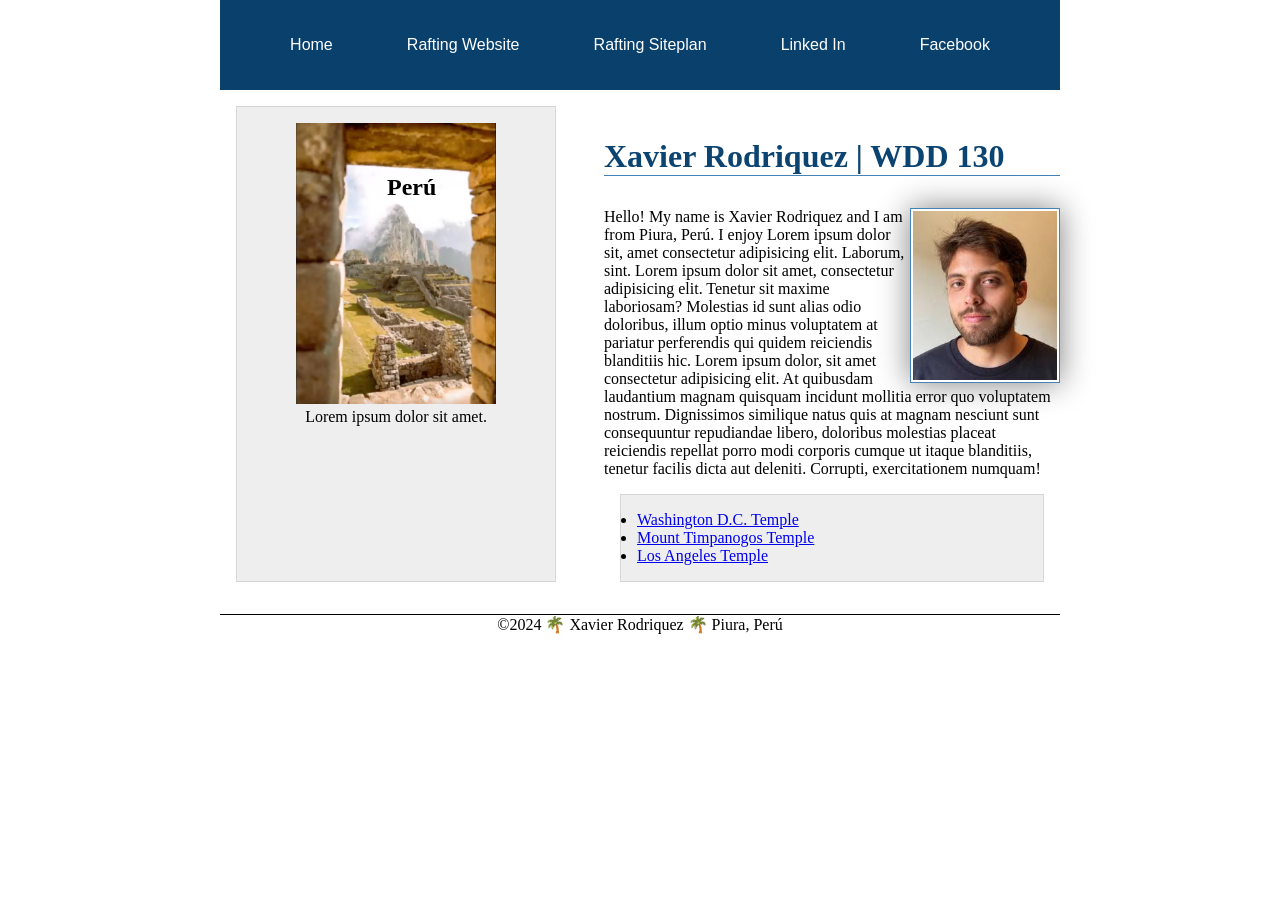
<file: index.html>
<!DOCTYPE html>
<html lang="en-US">
<head>
  <meta charset="utf-8">
  <meta name="viewport" content="width=device-width,initial-scale=1.0">
  <meta name="description" content="Xavier's WDD 130 Class Page">
  <meta name="author" content="Xavier Rodriquez">
  <link rel="stylesheet" href="styles/styles.css">
  <title>Brittany Herrera | WDD 130</title>
</head>
<!--Comment here-->
<body>
  <header>
    <nav>
      <a href="#">Home</a>
      <a href="wwr/">Rafting Website</a>
      <a href="wwr/site-plan-rafting.html">Rafting Siteplan</a>
      <a href="https://linkedin.com">Linked In</a>
      <a href="https://facebook.com">Facebook</a>
    </nav>
  </header>
  <div class="grid">
    <main>
      <h1>Xavier Rodriquez | WDD 130</h1>
      <img src="images/profile.jpg" alt="Hello, my name is Xavier Rodriquez" width="200">
      <p>Hello! My name is Xavier Rodriquez and I am from Piura, Perú. I enjoy Lorem ipsum dolor sit, amet consectetur
        adipisicing elit. Laborum, sint. Lorem ipsum dolor sit amet, consectetur adipisicing elit. Tenetur sit maxime
        laboriosam? Molestias id sunt alias odio doloribus, illum optio minus voluptatem at pariatur perferendis qui
        quidem reiciendis blanditiis hic. Lorem ipsum dolor, sit amet consectetur adipisicing elit. At quibusdam
        laudantium magnam quisquam incidunt mollitia error quo voluptatem nostrum. Dignissimos similique natus quis at
        magnam nesciunt sunt consequuntur repudiandae libero, doloribus molestias placeat reiciendis repellat porro modi
        corporis cumque ut itaque blanditiis, tenetur facilis dicta aut deleniti. Corrupti, exercitationem numquam! </p>
      <ul class="box">
        <li><a href="https://www.churchofjesuschrist.org/temples/details/washington-d.c.-temple?lang=eng"
            target="_blank">Washington D.C. Temple</a></li>
        <li><a href="https://www.churchofjesuschrist.org/temples/details/mount-timpanogos-utah-temple?lang=eng"
            target="_blank">Mount Timpanogos Temple</a></li>
        <li><a href="https://www.churchofjesuschrist.org/temples/details/los-angeles-california-temple?lang=eng"
            target="_blank">Los Angeles Temple</a></li>
      </ul>
    </main>

    <aside class="box">
      <h2>Perú</h2>
      <img src="images/peru-macho.jpg" alt="Peru">
      <p>Lorem ipsum dolor sit amet.</p>
      </p>
    </aside>
  </div>
  <footer>
    <p>©️2024 🌴 Xavier Rodriquez 🌴 Piura, Perú</p>
  </footer>

</body>
  <!-- modified 5/2/2023 -->
</html>
</file>
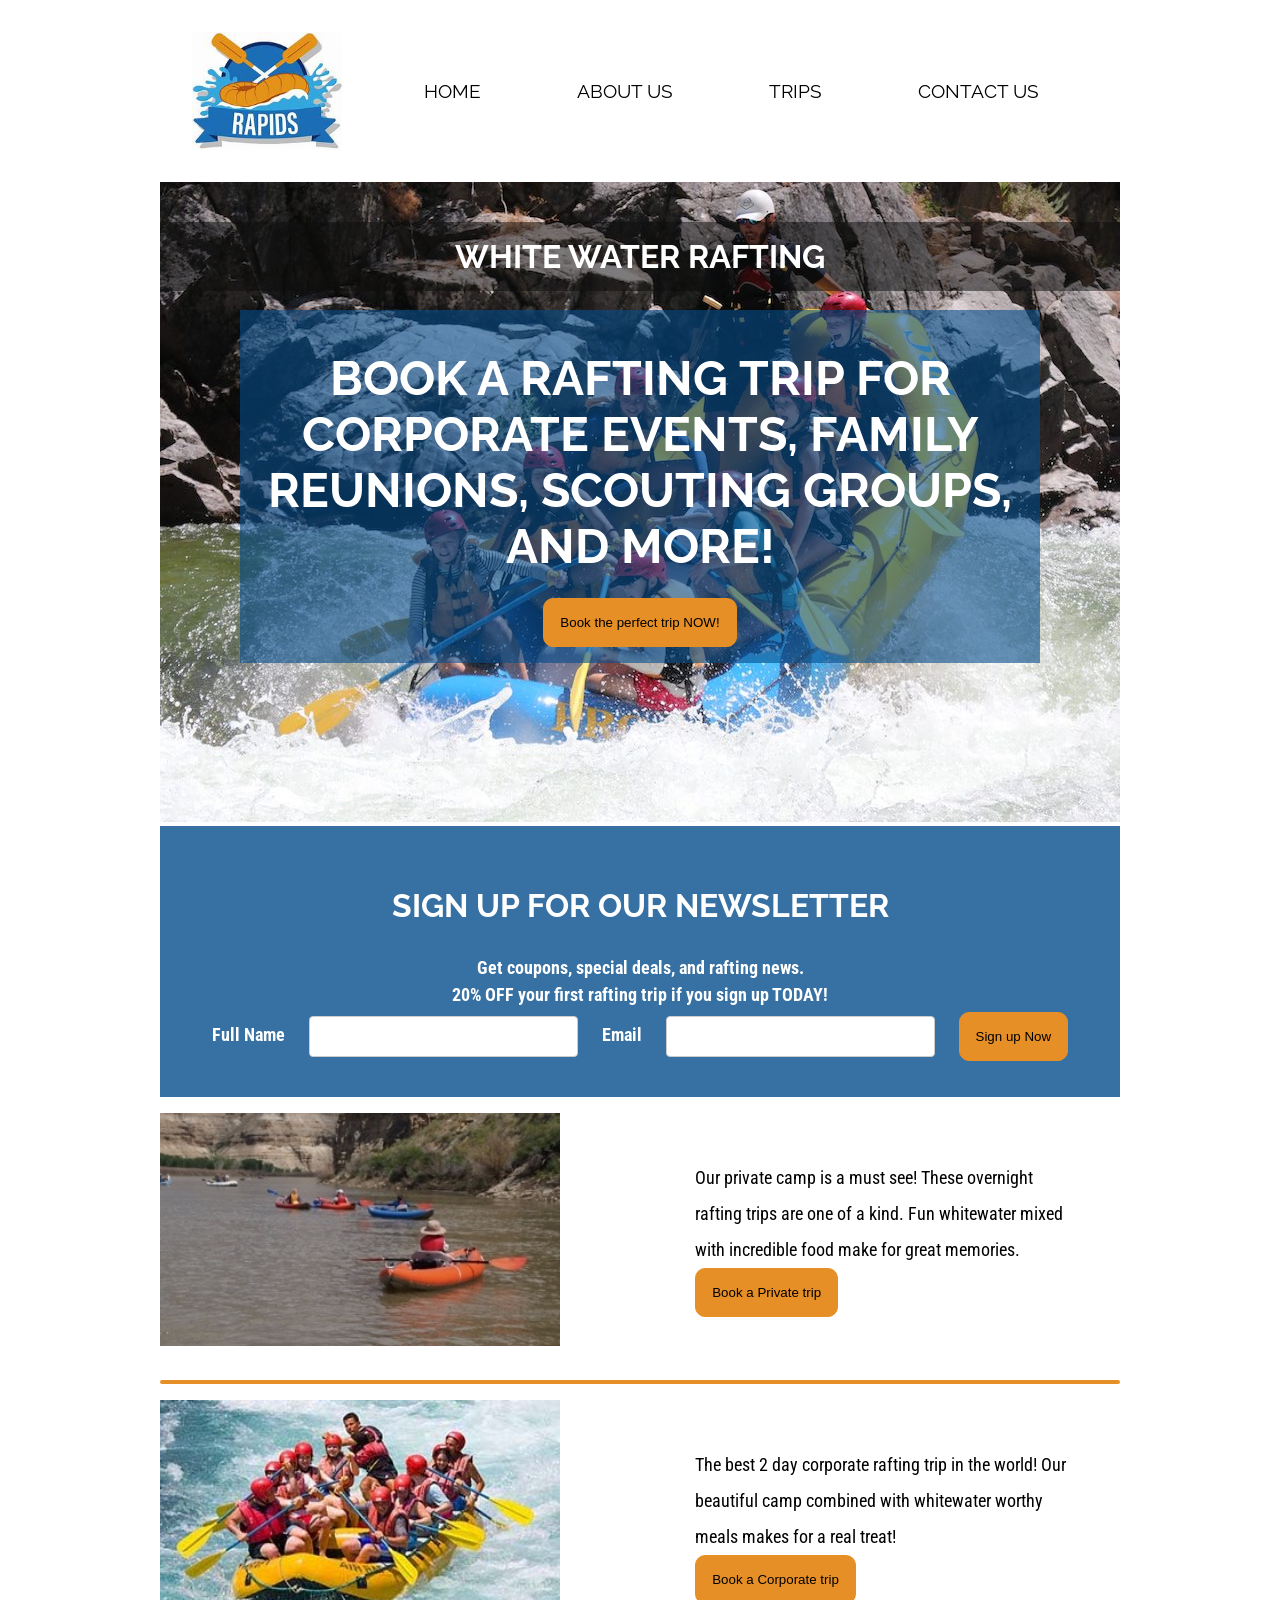
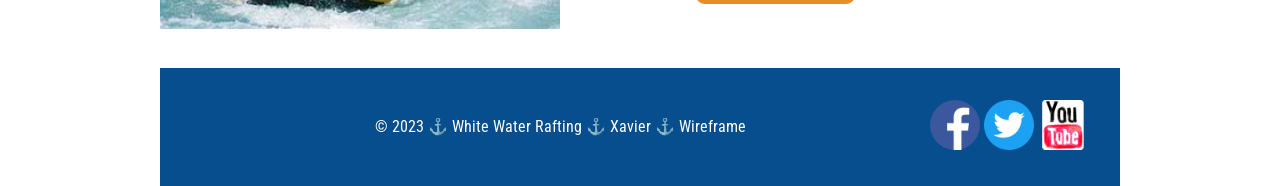
<file: wwr/index.html>
<!DOCTYPE html>
<!--comment-->
<html lang="en">
<head>
    <meta charset="UTF-8">
    <meta http-equiv="X-UA-Compatible" content="IE=edge">
    <meta name="viewport" content="width=device-width,initial-scale=1.0">
    <meta name="description" content="White Water Rafting Site About Us Page">
    <meta name="author" content="Xavier">
    <link rel="stylesheet" href="styles/rafting.css">
    <title>Home</title>
</head>
<body>
    <main>
    <header>
        <img src="images/logo.jpg" alt="White Water Rafting logo">
        <nav>
            <a href="index.html">Home</a>
            <a href="about.html">About Us</a>
            <a href="trips.html">Trips</a>
            <a href="contact.html">Contact Us</a>
        </nav>
    </header>

        <div class="hero-home">
            <img src="images/home-hero.jpg" alt="white water rafting image">
            <h1>White Water Rafting</h1>
            <article>
                <h2>Book a Rafting Trip for Corporate Events, Family Reunions, Scouting Groups, and more!</h2>
                <button type="submit"><a href="trips.html">Book the perfect trip NOW!</a></button>
            </article>
        </div>
        <section class="home-newsletter">
          <h2>SIGN UP FOR OUR NEWSLETTER</h2>  
          <p>Get coupons, special deals, and rafting news.</p>
          <p><b>20% OFF</b> your first rafting trip if you sign up TODAY!</p>
          <form>
                <label for="fname">Full Name</label>
                <input type="text" id="fullname" name="fullname">
                <label for="email">Email</label>
                <input type="email" id="useremail" name="useremail">
                <button type="submit">Sign up Now</button>
          </form>
        </section>
        <section class="home-grid">
            <img src="images/wwr1.jpg" alt="rafting trip private camp">
            <p>Our private camp is a must see! These overnight rafting trips are one of a kind. Fun whitewater mixed with incredible food make for great memories. <button class="block" type="submit">Book a Private trip</button></p>
            <hr>
            <img src="images/wwr2.jpg" alt="rafting trip corporate">
            <p>The best 2 day corporate rafting trip in the world! Our beautiful camp combined with whitewater worthy meals makes for a real treat! <button class="block" type="submit">Book a Corporate trip</button></p>
            
        </section>
    </main>
    <footer>
        <p>© 2023 ⚓️ White Water Rafting ⚓️ Xavier ⚓️ <a href="images/home-wireframe">Wireframe</a></p>
        <div>
        <a href="https://facebook.com"><img src="images/facebook.png" alt="facebook"></a>
        <a href="https://twitter.com"><img src="images/twitter.png" alt="twitter"></a>
        <a href="https://youtube.com"><img src="images/youtube.png" alt="Youtube"></a>
        </div>
    </footer>
    
</body>
</html>
</file>
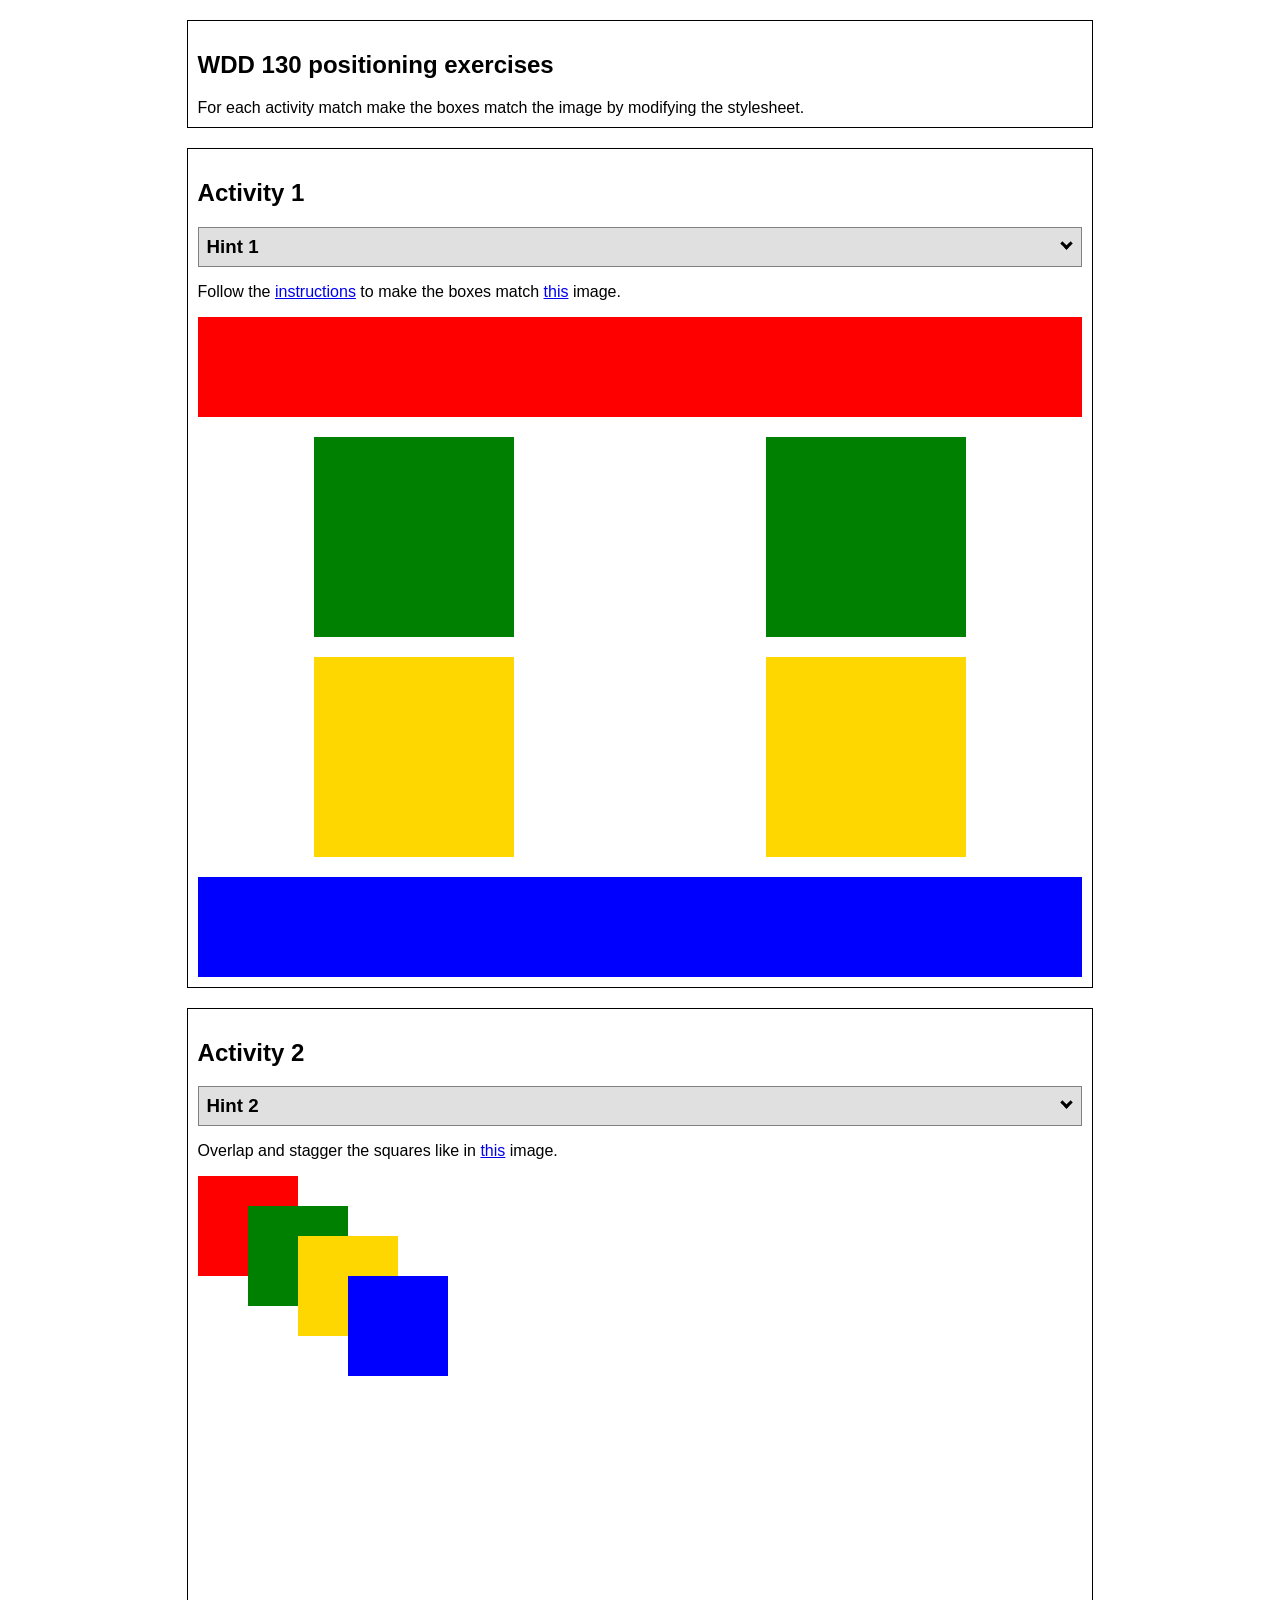
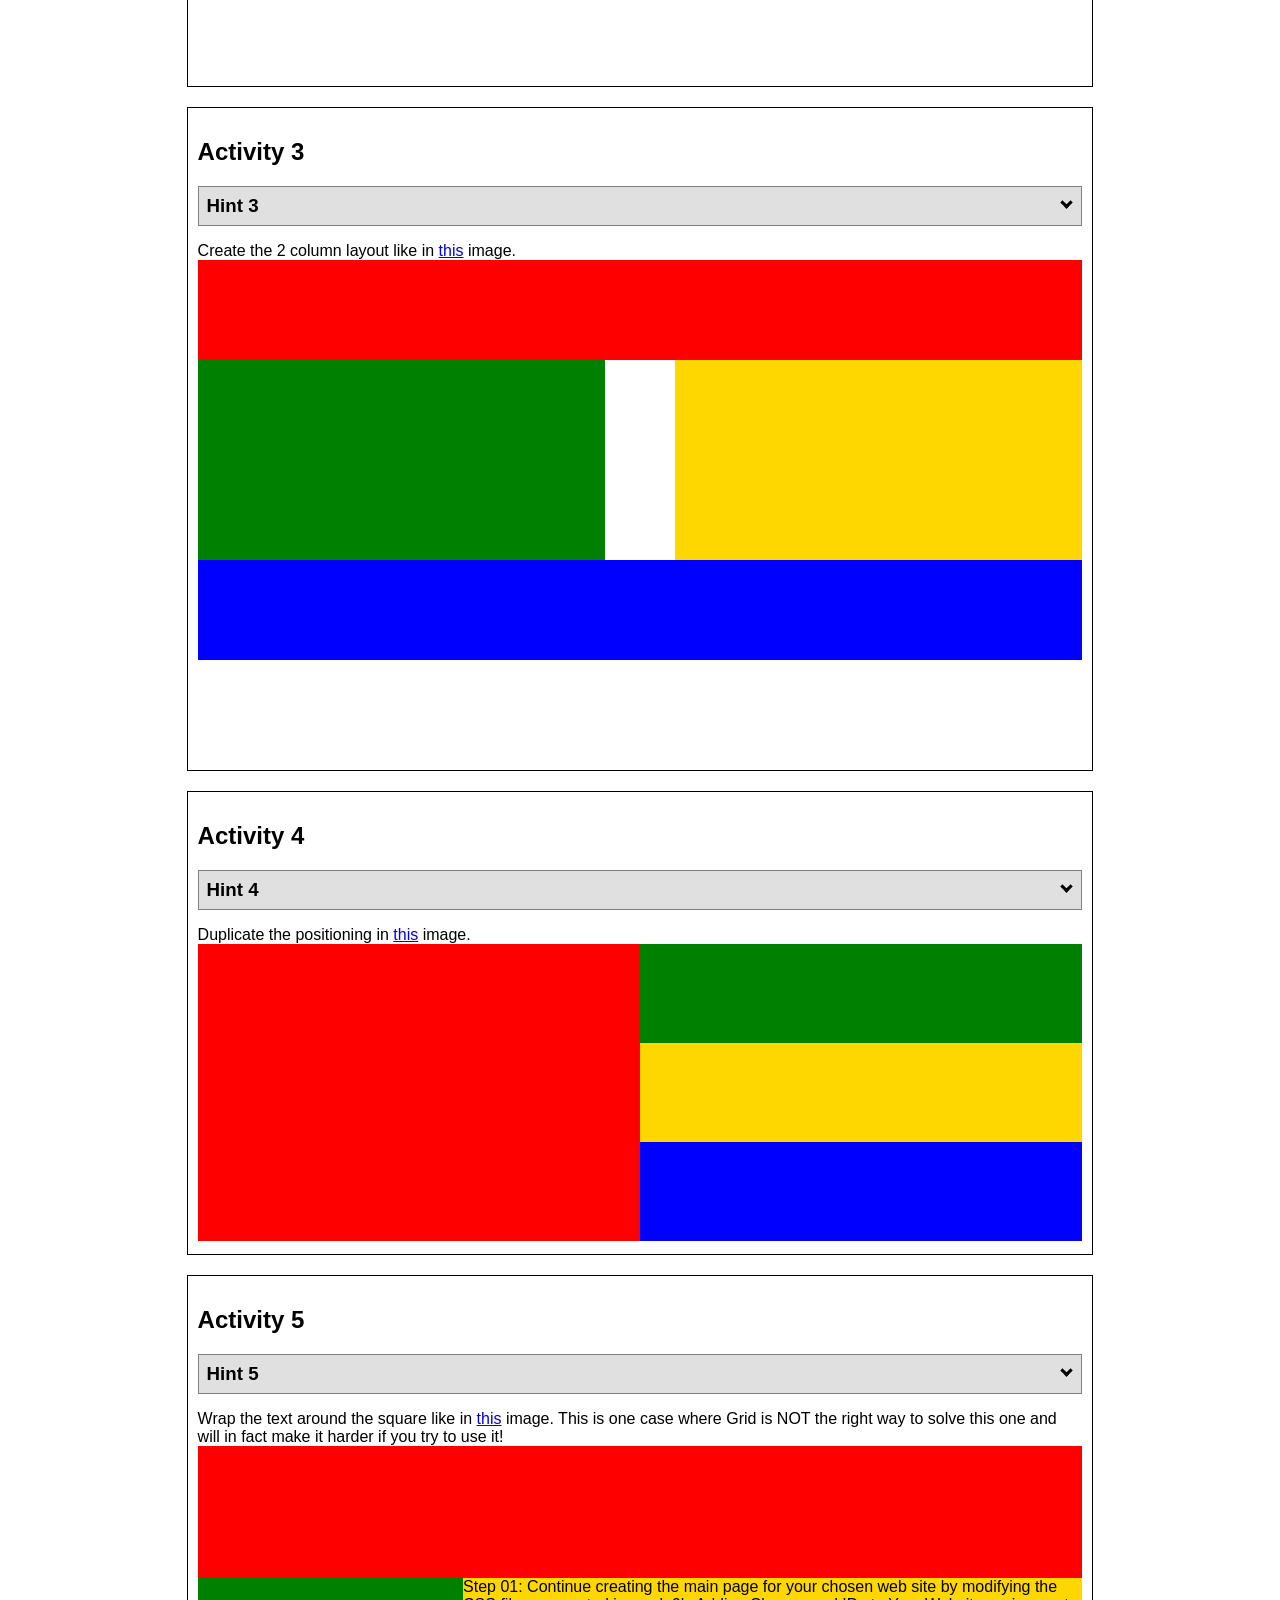
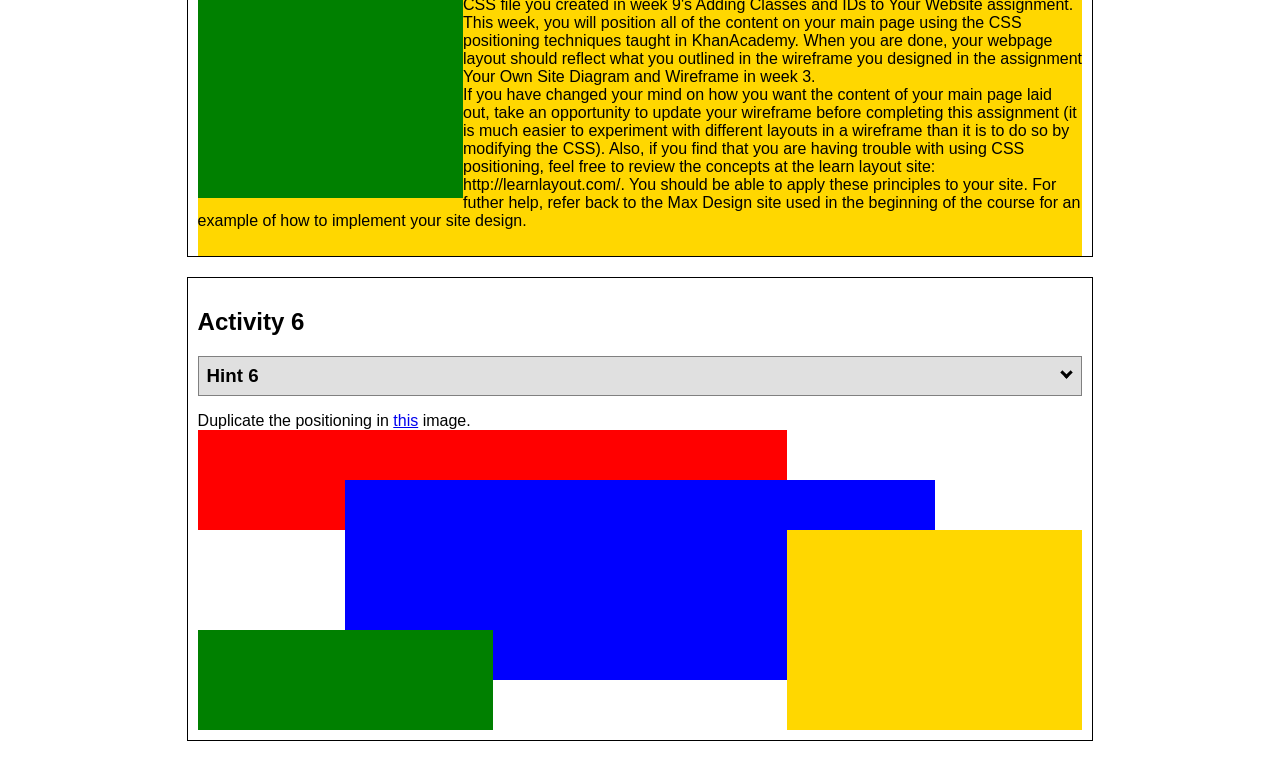
<file: positioning.html>
<!DOCTYPE html>
<html lang="en">
  <head>
    <!-- HTML - Name: positioning.html -->
    <title>Positioning Activity</title>
    <link rel="stylesheet" type="text/css" href="styles/positioning.css" />
  </head>
  <body>
    <div class="activity">
      <h2>WDD 130 positioning exercises</h2>
      For each activity match make the boxes match the image by modifying the stylesheet.</div>
    <div class="activity">
      <h2>Activity 1</h2>
      <section class="hint"><input type="checkbox" ><i></i> <h3>Hint 1</h3><div><p>Check out the <a href="https://byui-cit.github.io/wdd130/activities/css-positioning.html" target="_blank">activity instructions</a> in Ilearn!</p></div></section>
      <p>Follow the <a href="https://byui-cit.github.io/wdd130/activities/css-positioning.html" target="_blank">instructions</a> to make the boxes match  <a href="https://byui-cit.github.io/wdd130/images/example1.png" target="_blank">this</a> image.</p>
      <div class="content1" >
        <div class="red1" ></div>
        <div class="green1" ></div>
        <div class="green1" ></div>
        <div class="yellow1"></div>
        <div class="yellow1"></div>
        <div class="blue1"></div>
      </div>
    </div>
    <div class="activity">
      <h2>Activity 2</h2>
      <section class="hint"><input type="checkbox" > <h3>Hint 2</h3><i></i><div><p>Remember that the best way to shift elements around slightly on the page is with Margins.  You could also use Grid.  Either would work for this. If you choose margin remember that you can use a <em>negative</em> margin. (ie margin-top: -20px;)</p><h4>Properties used:</h4><ul><li>margin-top, margin-left</li><li>...or...</li><li>grid-template-columns: 50px 50px 50px 50px 50px </li></ul></div></section>
      <p>Overlap and stagger the squares like in <a href="https://byui-cit.github.io/wdd130/images/example2.png" target="_blank">this</a> image.</p>
      <div class="content2" >
        <div class="red2" ></div>
        <div class="green2" ></div>
        <div class="yellow2"></div>
        <div class="blue2"></div>
      </div>
    </div>
    <div class="activity">
      <h2>Activity 3</h2>
      <section class="hint"><input type="checkbox" > <h3>Hint 3</h3><i></i><div><p>This one is going to be best solved with CSS Grid. Remember to make the boxes the right width first...then start moving them around. </p><h4>Properties used:</h4><ul><li>display:grid;</li><li>grid-template-columns:</li><li>grid-column-gap:</li>
        <li>grid-column:</li>  </ul></div></section>
      Create the 2 column layout like in <a href="https://byui-cit.github.io/wdd130/images/example3.png" target="_blank">this</a>  image.
      <div class="content3" >
        <div class="red3" ></div>
        <div class="green3" ></div>
        <div class="yellow3"></div>
        <div class="blue3"></div>
      </div>
    </div>
    <div class="activity">
      <h2>Activity 4</h2>
      <section class="hint"><input type="checkbox" > <h3>Hint 4</h3><i></i><div><p>For the others we have been primarily concerned with width. For this one you will need to adjust height as well. </p><h4>Properties used:</h4><ul><li>display:grid;</li><li>grid-template-columns:</li><li>grid-row:</li></ul></div></section>
      Duplicate the positioning in <a href="https://byui-cit.github.io/wdd130/images/example4.png" target="_blank">this</a> image. 
      <div class="content4" >
        <div class="red4" ></div>
        <div class="green4" ></div>
        <div class="yellow4"></div>
        <div class="blue4"></div>
      </div>
    </div>

    <div class="activity">
      <h2>Activity 5</h2>
      <section class="hint"><input type="checkbox" > <h3>Hint 5</h3><i></i><div><p>Grid is <strong>not</strong> the right way to do this.  In fact there is only one way to really do that...and that is with float. Remember that we float the thing we want the text to wrap around.  Also remember to start by making all the shapes the right size and shape.</p><h4>Properties used:</h4><ul><li>float: left;</li></ul></div></section>
      Wrap the text around the square like in <a href="https://byui-cit.github.io/wdd130/images/example5.png" target="_blank">this</a> image. This is one case where Grid is NOT the right way to solve this one and will in fact make it harder if you try to use it!
      <div class="content5" >
        <div class="red5" ></div>
        <div class="green5" ></div>
        <div class="yellow5">Step 01: Continue creating the main page for your chosen web site by modifying the CSS file you created in week 9's Adding Classes and IDs to Your Website assignment. This week, you will position all of the content on your main page using the CSS positioning techniques taught in KhanAcademy. When you are done, your webpage layout should reflect what you outlined in the wireframe you designed in the assignment Your Own Site Diagram and Wireframe in week 3. <br />
          If you have changed your mind on how you want the content of your main page laid out, take an opportunity to update your wireframe before completing this assignment (it is much easier to experiment with different layouts in a wireframe than it is to do so by modifying the CSS). Also, if you find that you are having trouble with using CSS positioning, feel free to review the concepts at the learn layout site: http://learnlayout.com/. You should be able to apply these principles to your site. For futher help, refer back to the Max Design site used in the beginning of the course for an example of how to implement your site design.</div>
        <div class="blue5"></div>
      </div>
    </div>
    <div class="activity">
      <h2>Activity 6</h2>
      <section class="hint"><input type="checkbox" > <h3>Hint 6</h3><i></i><div><p>This one is all about visualizing the grid behind the layout. If you are having a hard time doing that first: all the sizes are even multiples of 100, and second here is another example with the lines drawn: <a href="https://byui-cit.github.io/wdd130/images/example6-hint.png" target="_blank">example 6 with lines</a>. For this one you will find it easiest if you use px for the column width. You can also use <kbd>z-index</kbd> to control the element layering.    </p><h4>Properties used:</h4><ul><li>display:grid;</li><li>grid-template-columns:</li><li>grid-column:</li><li>grid-row:</li><li><a href="https://www.w3schools.com/cssref/pr_pos_z-index.asp" target="_blank">z-index:</a></li></ul></div></section>
      Duplicate the positioning in <a href="https://byui-cit.github.io/wdd130/images/example6.png" target="_blank">this</a> image.
      <div class="content6" >
        <div class="red6" ></div>
        <div class="green6" ></div>
        <div class="yellow6"></div>
        <div class="blue6"></div>
      </div>
    </div>
  </body>
</html>
</file>
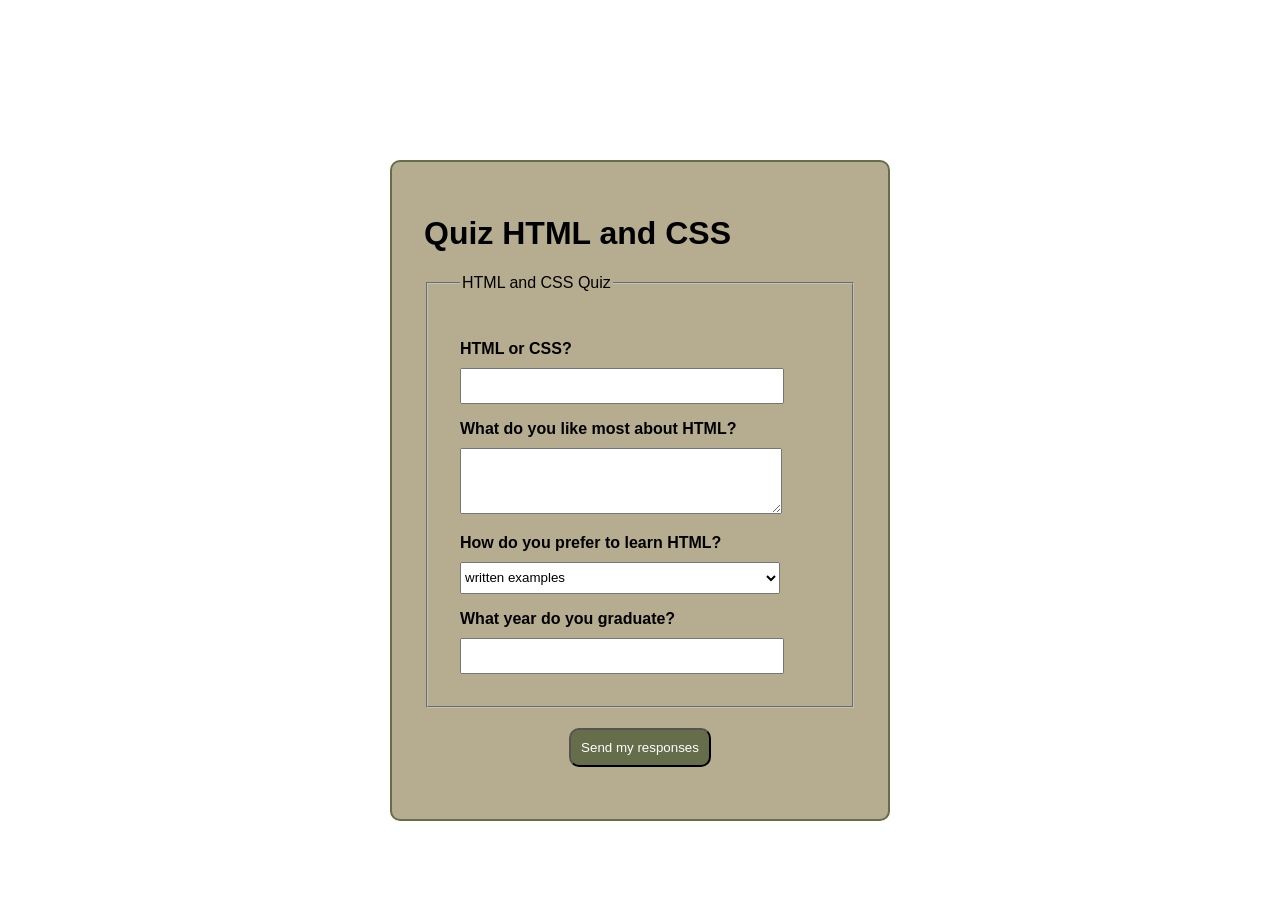
<file: quiz.html>
<!DOCTYPE html>
<html lang="en-US">

<head>
  <meta charset="utf-8">
  <meta name="viewport" content="width=device-width,initial-scale=1.0">
  <meta name="description" content="WDD 130 Quiz">
  <meta name="author" content="Xavier Rodriquez">
  <link rel="stylesheet" href="styles/quiz.css">
  <title>Xavier Rodriquez | WDD 130</title>
</head>

<body>
    <main>
        <h1>Quiz HTML and CSS</h1>
        <form>
            <fieldset>
                <legend>HTML and CSS Quiz</legend>
                <label for="q1">HTML or CSS?<input type="text" id="q1" name="q1"></label> 
                
                <label for="q2">What do you like most about HTML?<textarea id="q2" name="q2" rows="10" cols="30"></textarea></label>
                
                <label for="q3">How do you prefer to learn HTML?<select id="q3" name="q3">
                    <option>written examples</option>
                    <option>videos</option>
                    <option>graphics and images</option>
                    <option>in-person instruction</option>
                </select></label>
                
                <label for="q4">What year do you graduate?</label>
                <input type="number" id="q4" name="q4">
            </fieldset>
            <button type="submit">Send my responses</button>
        </form>

    </main>

</body>
</file>
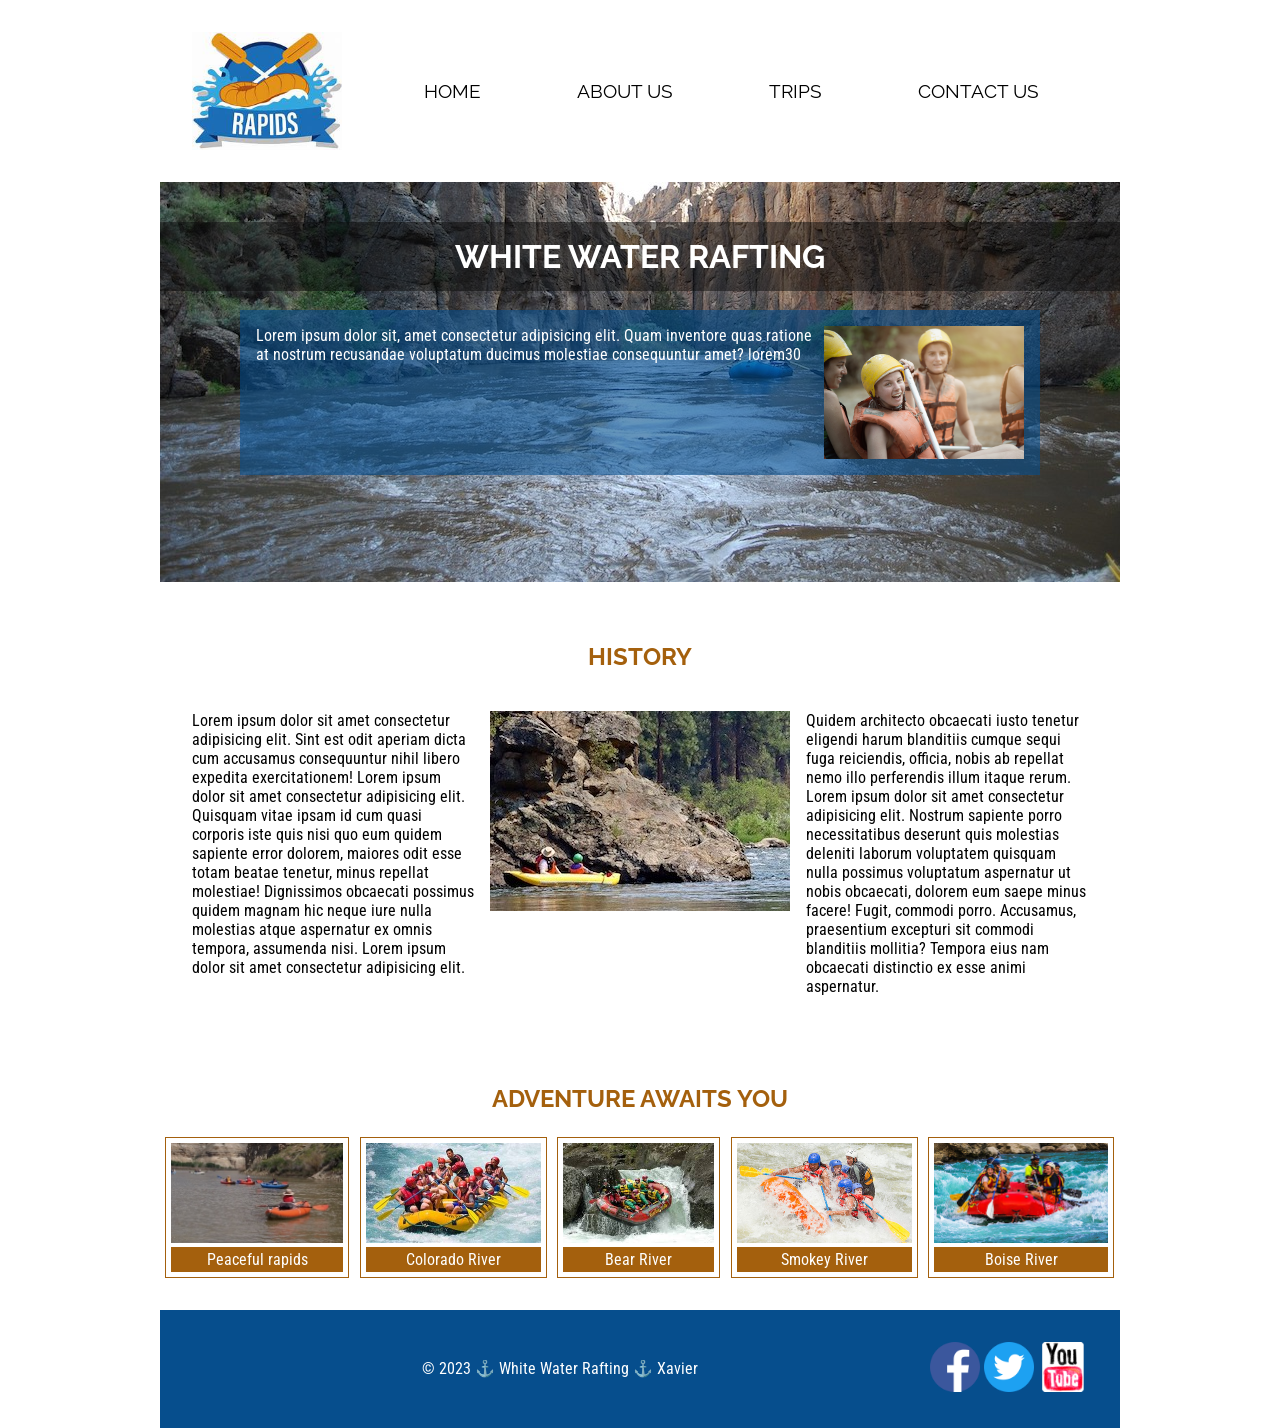
<file: wwr/about.html>
<!DOCTYPE html>
<!--comment-->
<html lang="en">
<head>
    <meta charset="UTF-8">
    <meta http-equiv="X-UA-Compatible" content="IE=edge">
    <meta name="viewport" content="width=device-width,initial-scale=1.0">
    <meta name="description" content="White Water Rafting Site About Us Page">
    <meta name="author" content="Xavier">
    <link rel="stylesheet" href="styles/rafting.css">
    <title>About Us</title>
</head>
<body>
    <header>
        <img src="images/logo.jpg" alt="White Water Rafting logo">
        <nav>
            <a href="index.html">Home</a>
            <a href="about.html">About Us</a>
            <a href="trips.html">Trips</a>
            <a href="contact.html">Contact Us</a>
        </nav>
    </header>
    <main>
        <div class="hero">
            <img src="images/hero.jpg" alt="white water rafting image">
            <h1>White Water Rafting</h1>
            <article>
                <img src="images/happy.png" alt="happy client">
                <p>Lorem ipsum dolor sit, amet consectetur adipisicing elit. Quam inventore quas ratione at nostrum recusandae voluptatum ducimus molestiae consequuntur amet? lorem30</p>
            </article>
        </div>
        <section class="history">
            <h2>History</h2>
            <p>Lorem ipsum dolor sit amet consectetur adipisicing elit. Sint est odit aperiam dicta cum accusamus consequuntur nihil libero expedita exercitationem! Lorem ipsum dolor sit amet consectetur adipisicing elit. Quisquam vitae ipsam id cum quasi corporis iste quis nisi quo eum quidem sapiente error dolorem, maiores odit esse totam beatae tenetur, minus repellat molestiae! Dignissimos obcaecati possimus quidem magnam hic neque iure nulla molestias atque aspernatur ex omnis tempora, assumenda nisi. Lorem ipsum dolor sit amet consectetur adipisicing elit.</p>
            <img src="images/wwr3.jpg" alt="white water rafting">
            <p>Quidem architecto obcaecati iusto tenetur eligendi harum blanditiis cumque sequi fuga reiciendis, officia, nobis ab repellat nemo illo perferendis illum itaque rerum. Lorem ipsum dolor sit amet consectetur adipisicing elit. Nostrum sapiente porro necessitatibus deserunt quis molestias deleniti laborum voluptatem quisquam nulla possimus voluptatum aspernatur ut nobis obcaecati, dolorem eum saepe minus facere! Fugit, commodi porro. Accusamus, praesentium excepturi sit commodi blanditiis mollitia? Tempora eius nam obcaecati distinctio ex esse animi aspernatur.
            </p>
        </section>
        <section class="adventure">
            <h2>Adventure Awaits You</h2>
            <div>
            <figure>
                <img src="images/wwr1.jpg" alt="peaceful water before rapids"> <figcaption>Peaceful rapids</figcaption>
            </figure>
            <figure>
                <img src="images/wwr2.jpg" alt="raft going down rapids">
                <figcaption>Colorado River</figcaption>
            </figure>
            <figure>
                <img src="images/rafting2.jpg" alt="white water rafting">
                <figcaption>Bear River</figcaption>
            </figure>
            <figure>
                <img src="images/wwr4.jpg" alt="4 people rafting">
                <figcaption>Smokey River</figcaption>
            </figure>
            <figure>
                <img src="images/wwr5.jpg" alt="colorful rafting image">
                <figcaption>Boise River</figcaption>
            </figure>
            </div>
        </section>
    </main>
    <footer>
        <p>© 2023 ⚓️ White Water Rafting ⚓️ Xavier</p>
        <div>
        <a href="https://facebook.com"><img src="images/facebook.png" alt="facebook"></a>
        <a href="https://twitter.com"><img src="images/twitter.png" alt="twitter"></a>
        <a href="https://youtube.com"><img src="images/youtube.png" alt="Youtube"></a>
        </div>
    </footer>
    
</body>
</html>
</file>
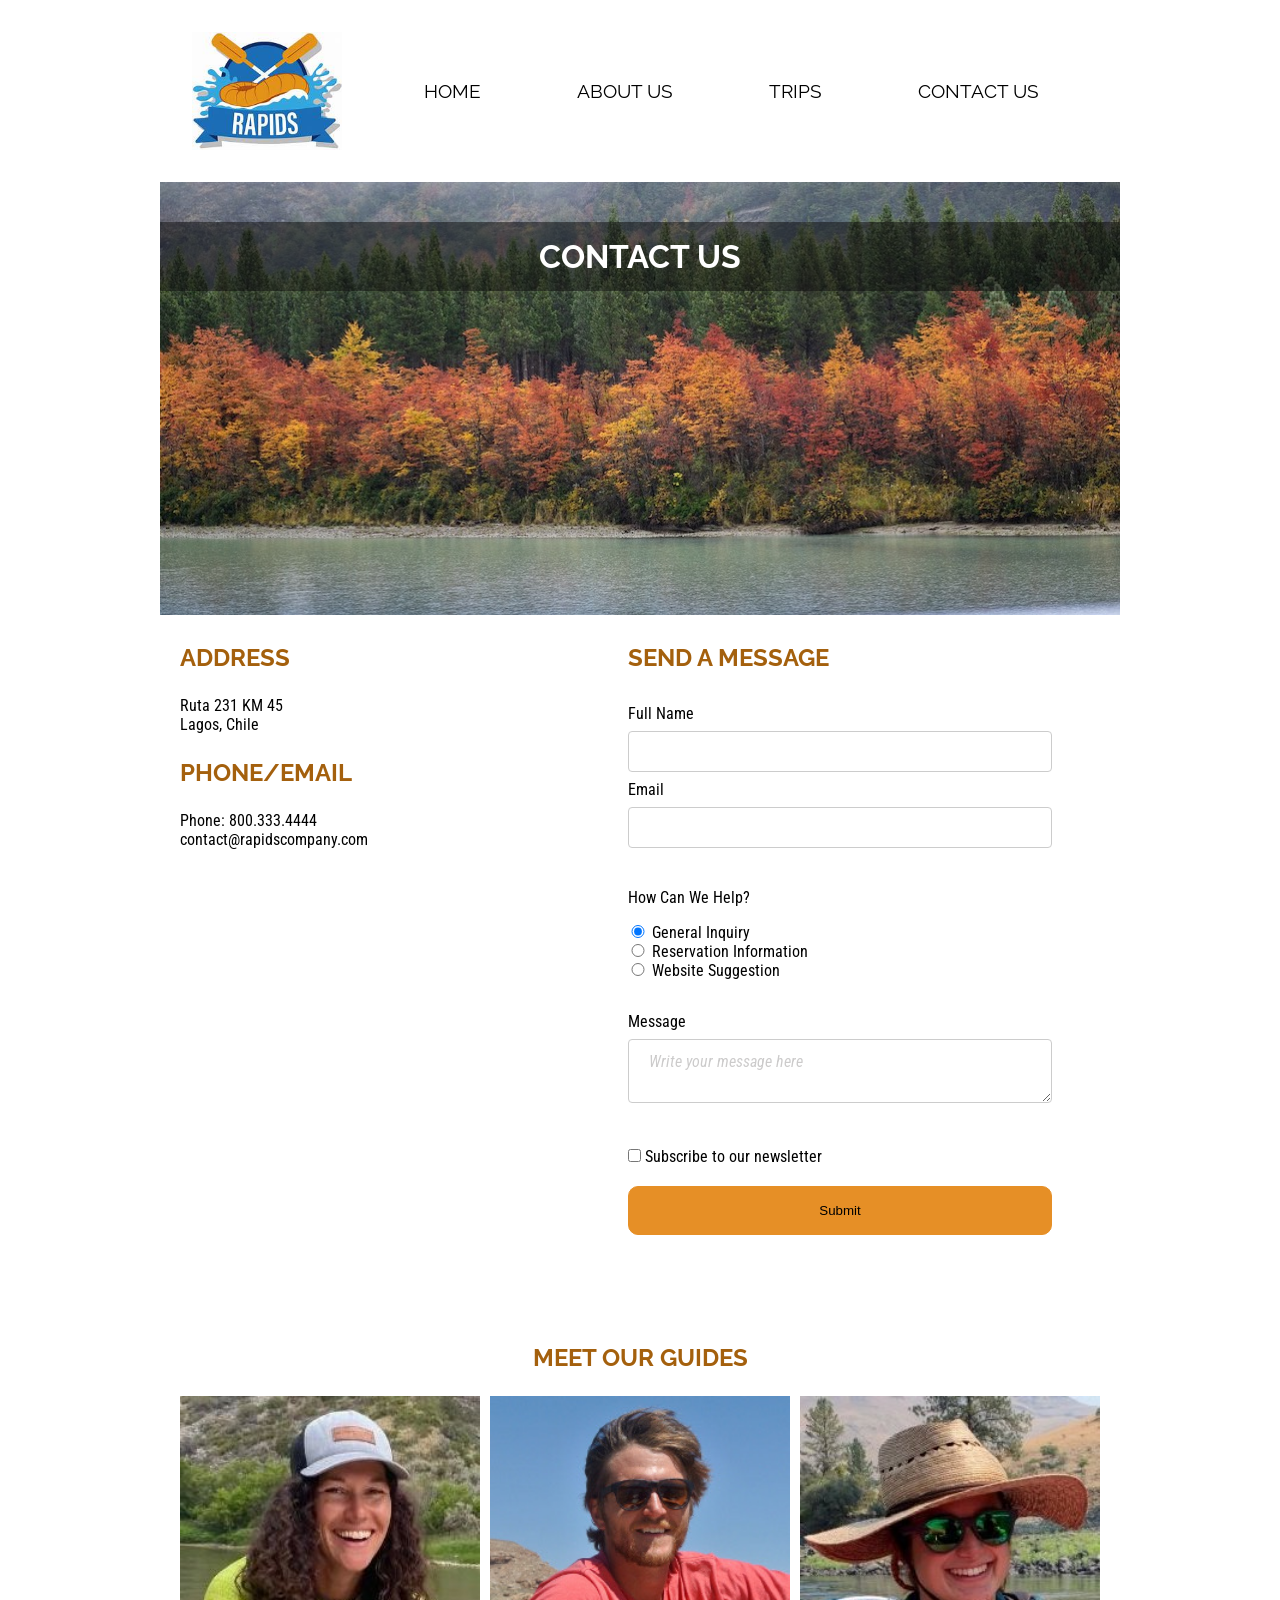
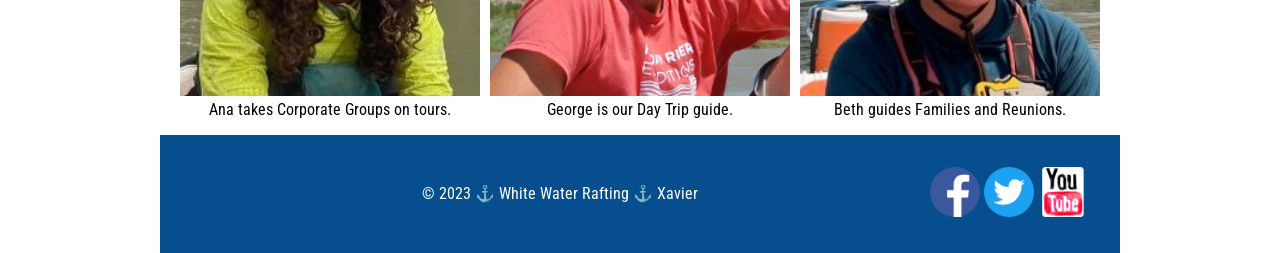
<file: wwr/contact.html>
<!--comment-->
<!DOCTYPE html>
<html lang="en">

<head>
    <meta charset="UTF-8">
    <meta http-equiv="X-UA-Compatible" content="IE=edge">
    <meta name="viewport" content="width=device-width, initial-scale=1.0">
    <meta name="description" content="White Water Rafting Site Contact Us Page">
    <meta name="author" content="Xavier">
    <link rel="stylesheet" href="styles/rafting.css">
    <title>Contact Us | White Water Rafting Company</title>
</head>

<body>
    <header>
        <img src="images/logo.jpg" alt="White Water Rafting logo">
        <nav>
            <a href="index.html">Home</a>
            <a href="about.html">About Us</a>
            <a href="trips.html">Trips</a>
            <a href="contact.html">Contact Us</a>
        </nav>
    </header>
    <main>
        <div class="hero">
            <img src="images/contact-hero.jpg" alt="white water rafting image">
            <h1>Contact Us</h1>
        </div>

        <div class="contact">
            <aside>
                <h2>Address</h2>
                <p>Ruta 231 KM 45</p>
                <p>Lagos, Chile</p>
                <h2>Phone/Email</h2>
                <p>Phone: 800.333.4444</p>
                <p>contact@rapidscompany.com</p>
                <iframe
                    src="https://www.google.com/maps/embed?pb=!1m18!1m12!1m3!1d2719.6586378256184!2d-71.8728770281193!3d-43.187463636752106!2m3!1f0!2f0!3f0!3m2!1i1024!2i768!4f13.1!3m3!1m2!1s0x961dddac6c6c0a65%3A0xe71cc8aac70b867d!2sCamping%20Los%20Coihues!5e1!3m2!1sen!2sus!4v1677244625123!5m2!1sen!2sus"
                    width="400" height="300" style="border:0; margin-top: 2rem;" allowfullscreen="" loading="lazy"
                    referrerpolicy="no-referrer-when-downgrade"></iframe>
            </aside>
            <section>
                <h2>SEND A MESSAGE</h2>
                <form>
                    <fieldset>
                      
                        <label for="fname">Full Name</label>
                        <input type="text" id="fullname" name="fullname">
                        <label for="email">Email</label>
                        <input type="email" id="useremail" name="useremail">
                    </fieldset>
                    <fieldset>
                        <legend>How Can We Help?</legend>
                        <div>
                          <input type="radio" id="general" name="purpose" value="general"
                                 checked>
                          <label for="general">General Inquiry</label>
                        </div>
                    
                        <div>
                          <input type="radio" id="reservation" name="purpose" value="reservation">
                          <label for="reservation">Reservation Information</label>
                        </div>
                    
                        <div>
                          <input type="radio" id="website" name="purpose" value="website">
                          <label for="website">Website Suggestion</label>
                        </div>
                    </fieldset>
                    <fieldset>
                        <label for="message">Message</label>
                        <textarea id="message" placeholder="Write your message here"></textarea>
                    </fieldset>
                
                    <input type="checkbox" id="newsletter" name="newsletter" value="yes">
                    <label for="newsletter">Subscribe to our newsletter</label>
                    <button type="submit">Submit</button>
                </form>
            </section>
            <section class="contact-employees">
                <h2>MEET OUR GUIDES</h2>
                <div>
                    <figure>
                        <img src="images/guide1.jpg" alt="guide Ana">
                        <figcaption>Ana takes Corporate Groups on tours.</figcaption>
                    </figure>
                    <figure>
                        <img src="images/guide2.jpg" alt="guide George">
                        <figcaption>George is our Day Trip guide.</figcaption>
                    </figure>
                    <figure>
                        <img src="images/guide3.jpg" alt="guide Beth">
                        <figcaption>Beth guides Families and Reunions.</figcaption>
                    </figure>
                </div>
            </section>
        </div>

    </main>
    <footer>
        <p>© 2023 ⚓️ White Water Rafting ⚓️ Xavier</p>
        <div>
            <a href="https://facebook.com"><img src="images/facebook.png" alt="facebook"></a>
            <a href="https://twitter.com"><img src="images/twitter.png" alt="twitter"></a>
            <a href="https://youtube.com"><img src="images/youtube.png" alt="Youtube"></a>
        </div>
    </footer>

</body>

</html>
</file>
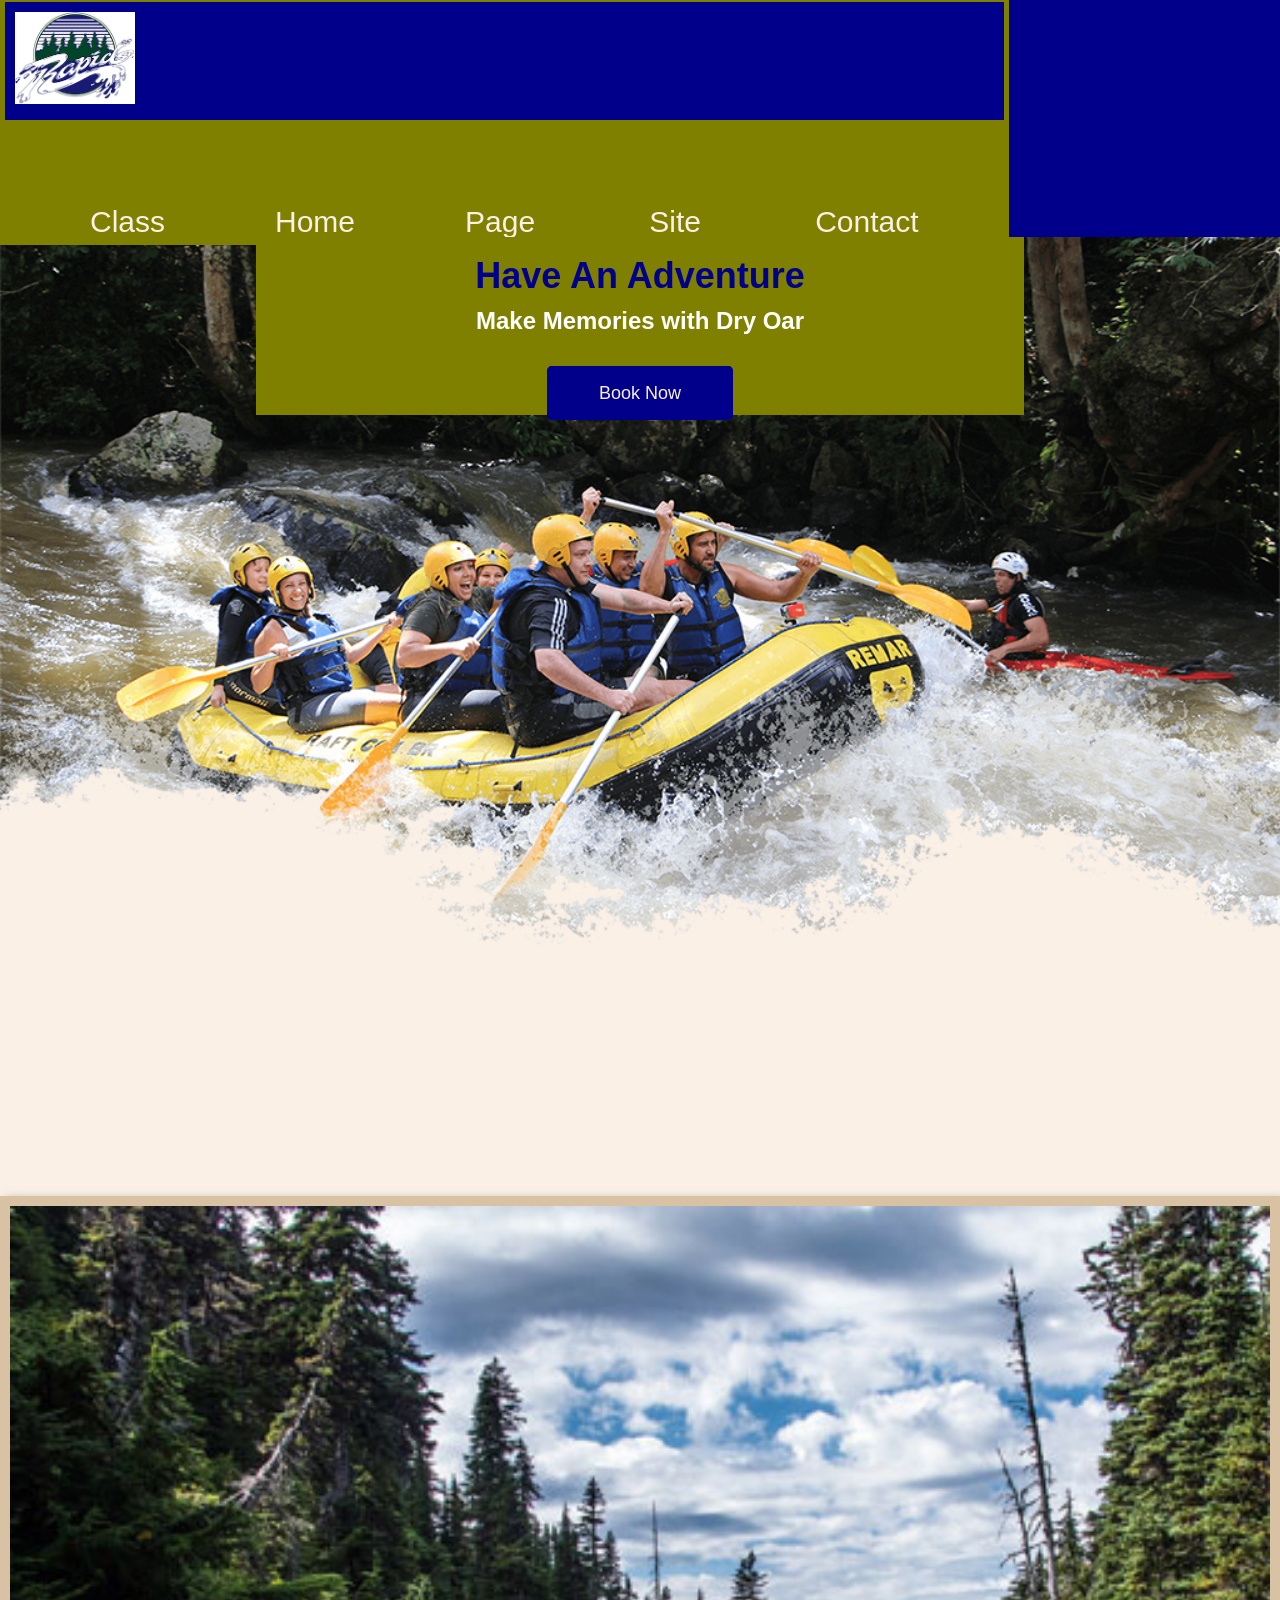
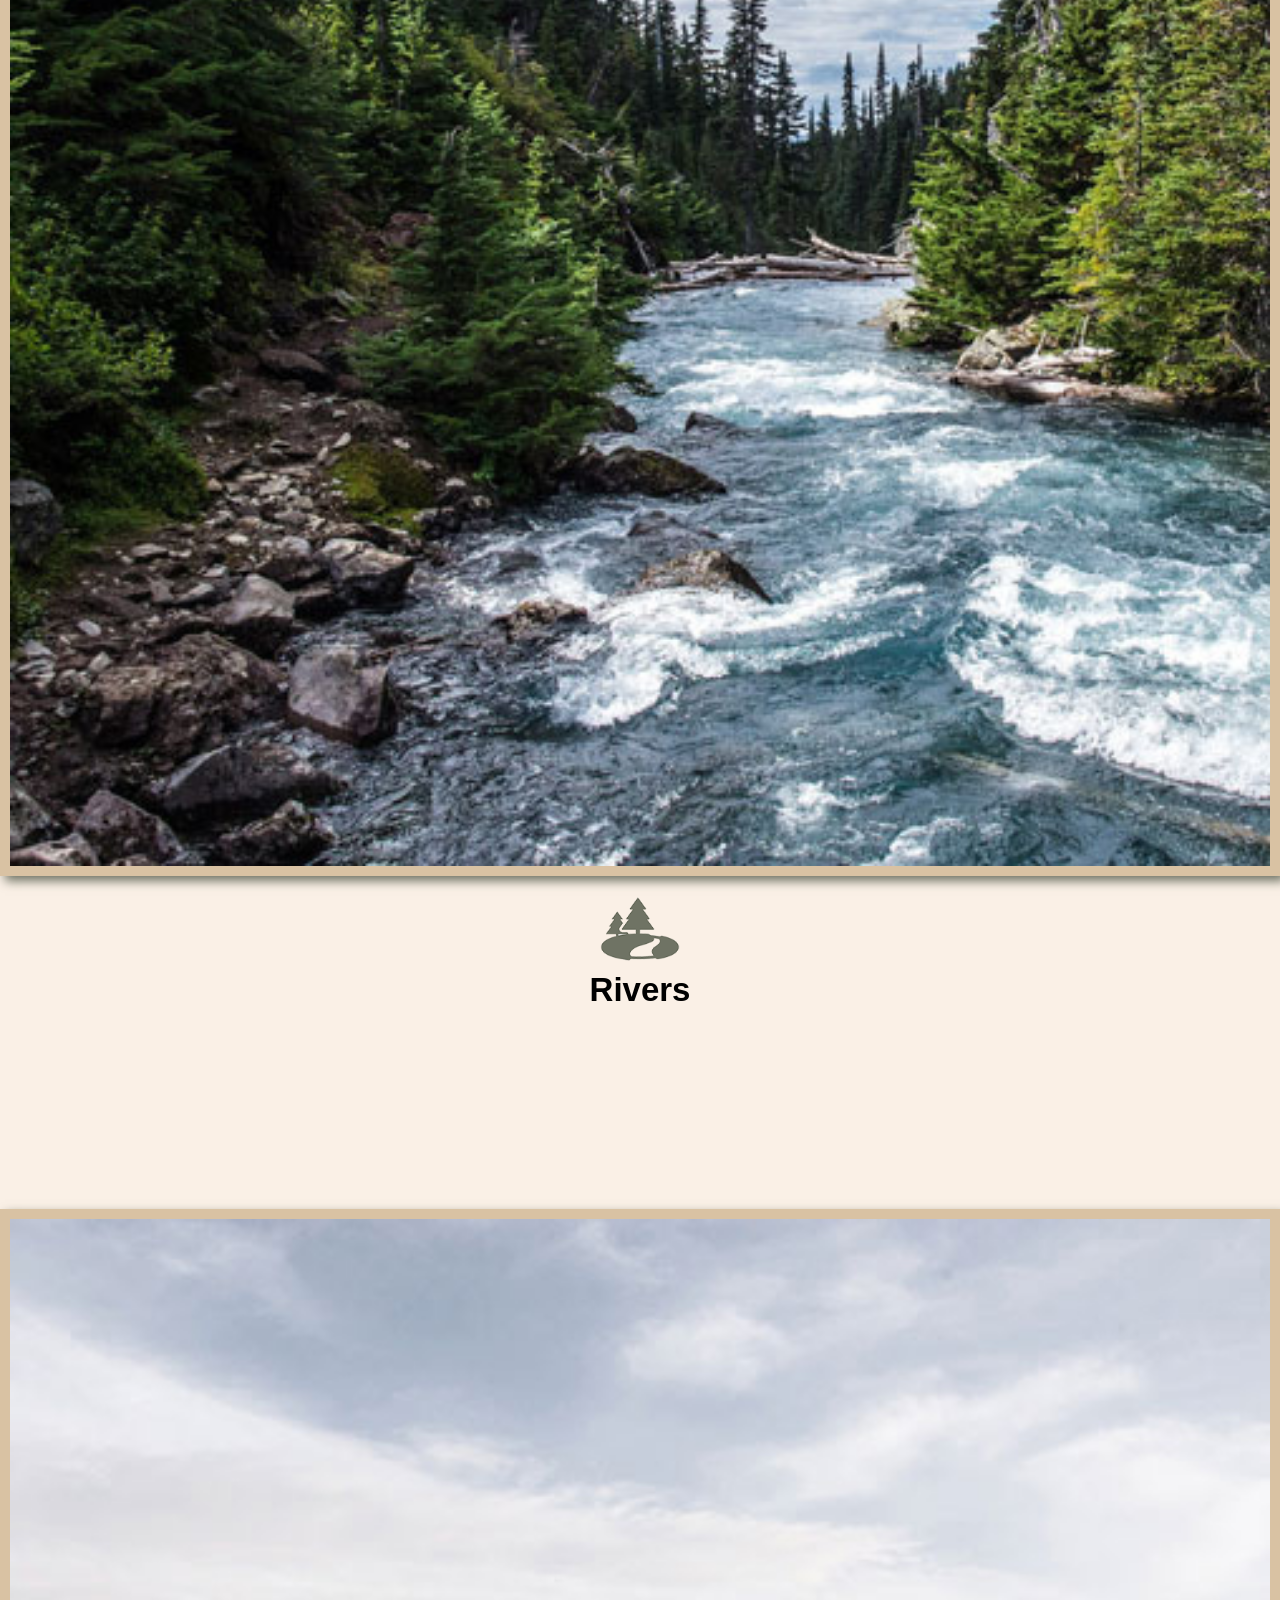
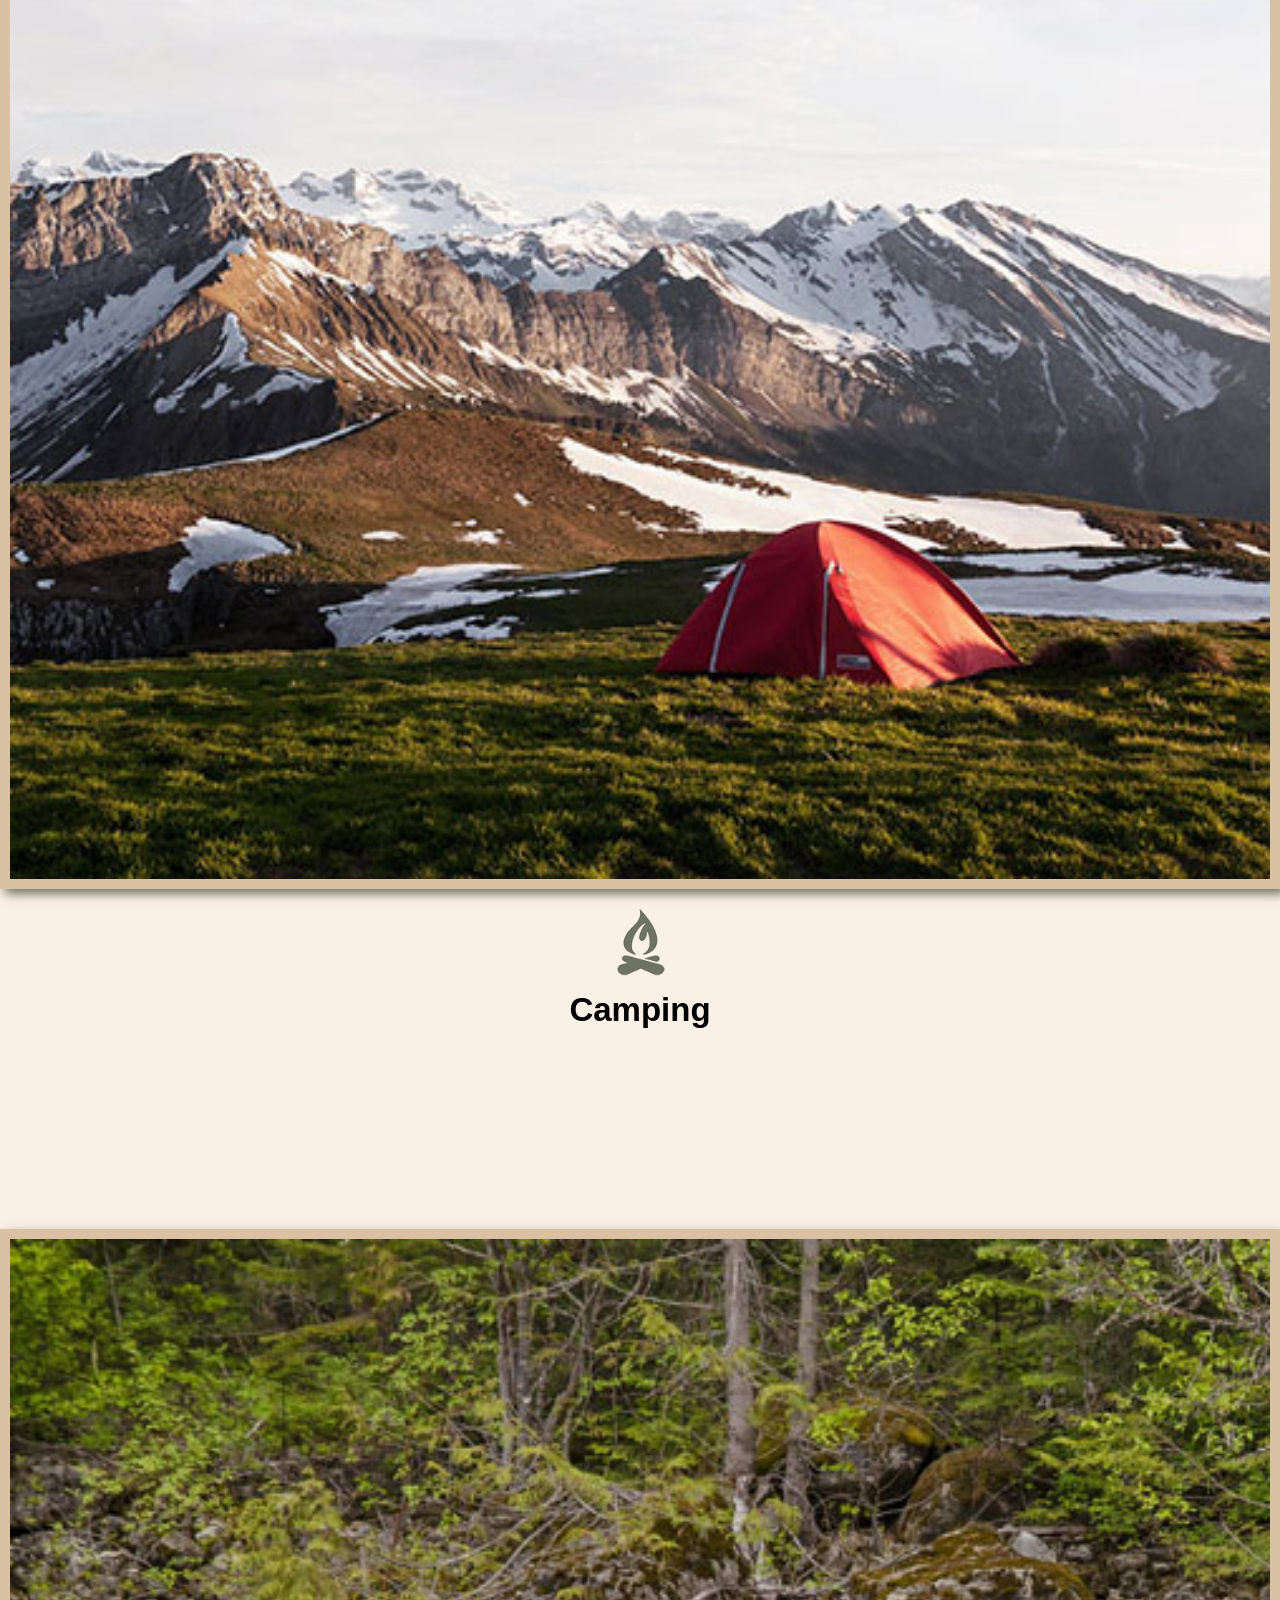
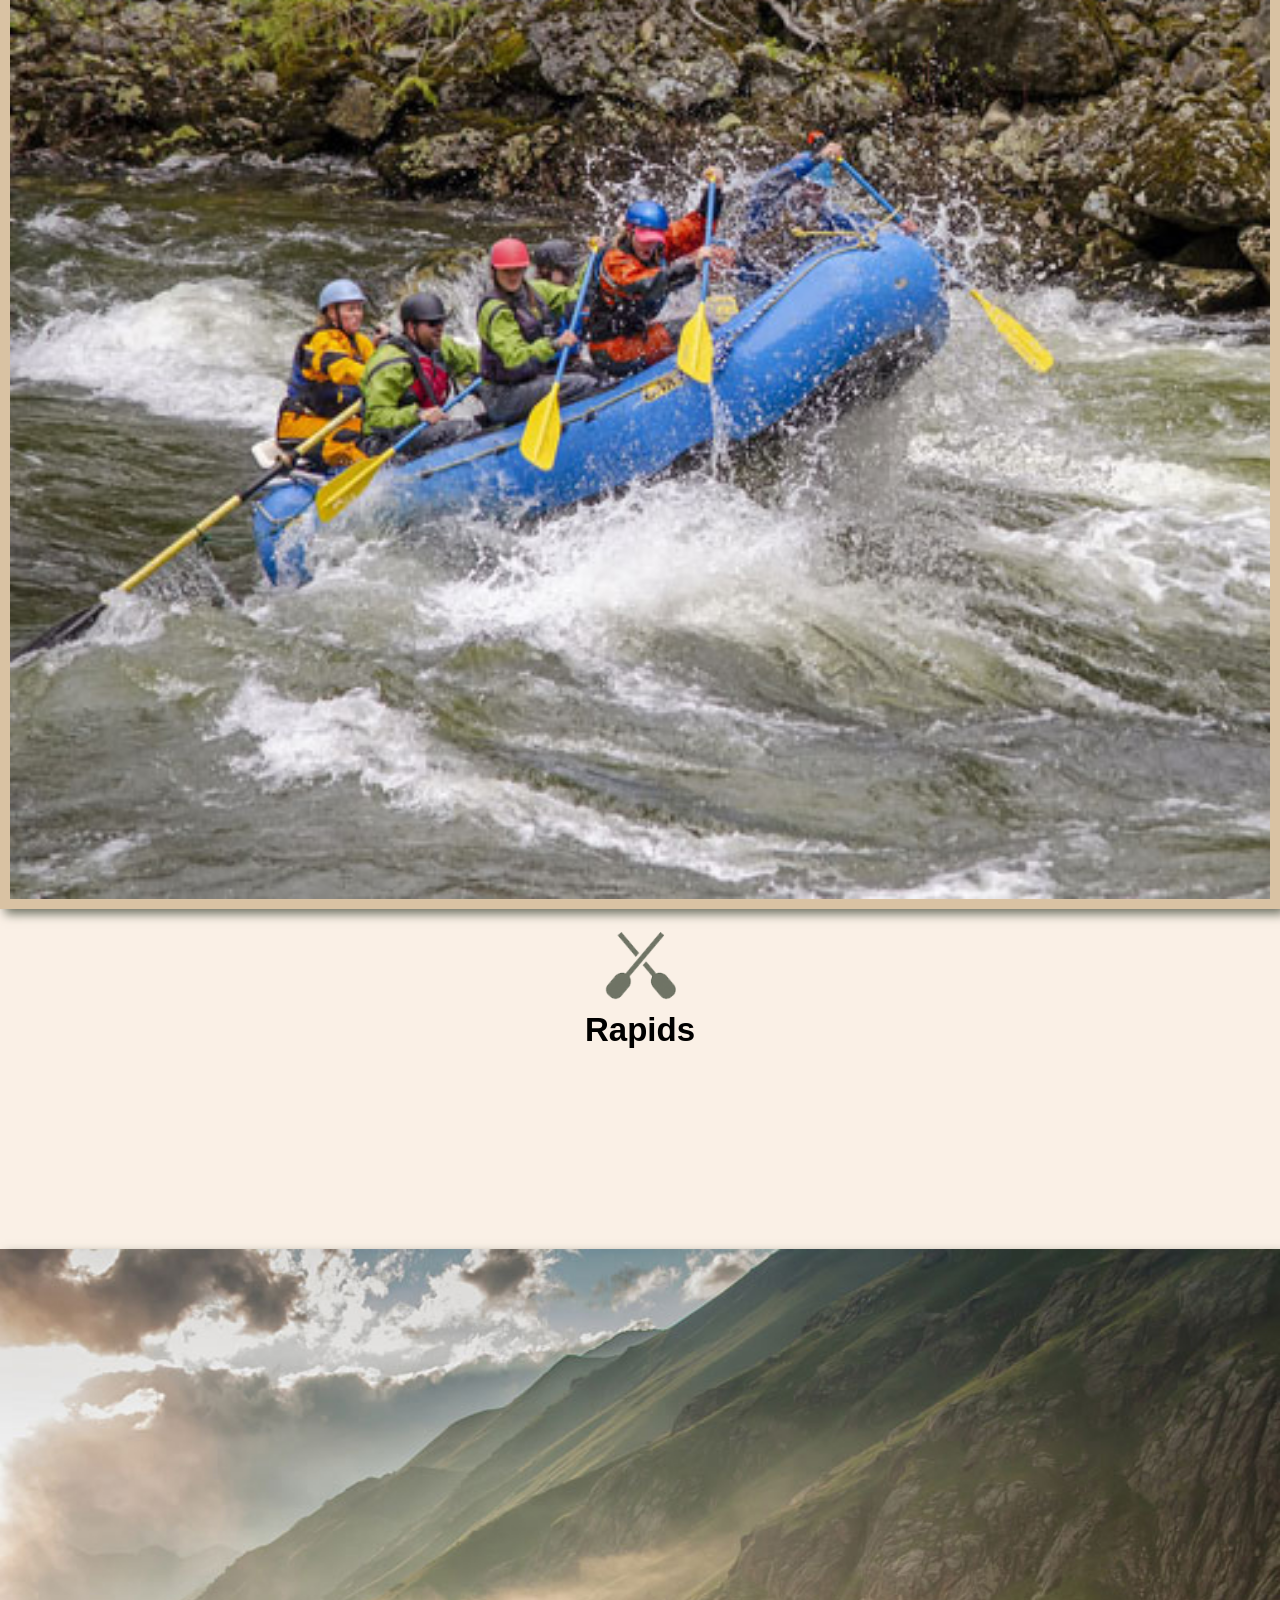
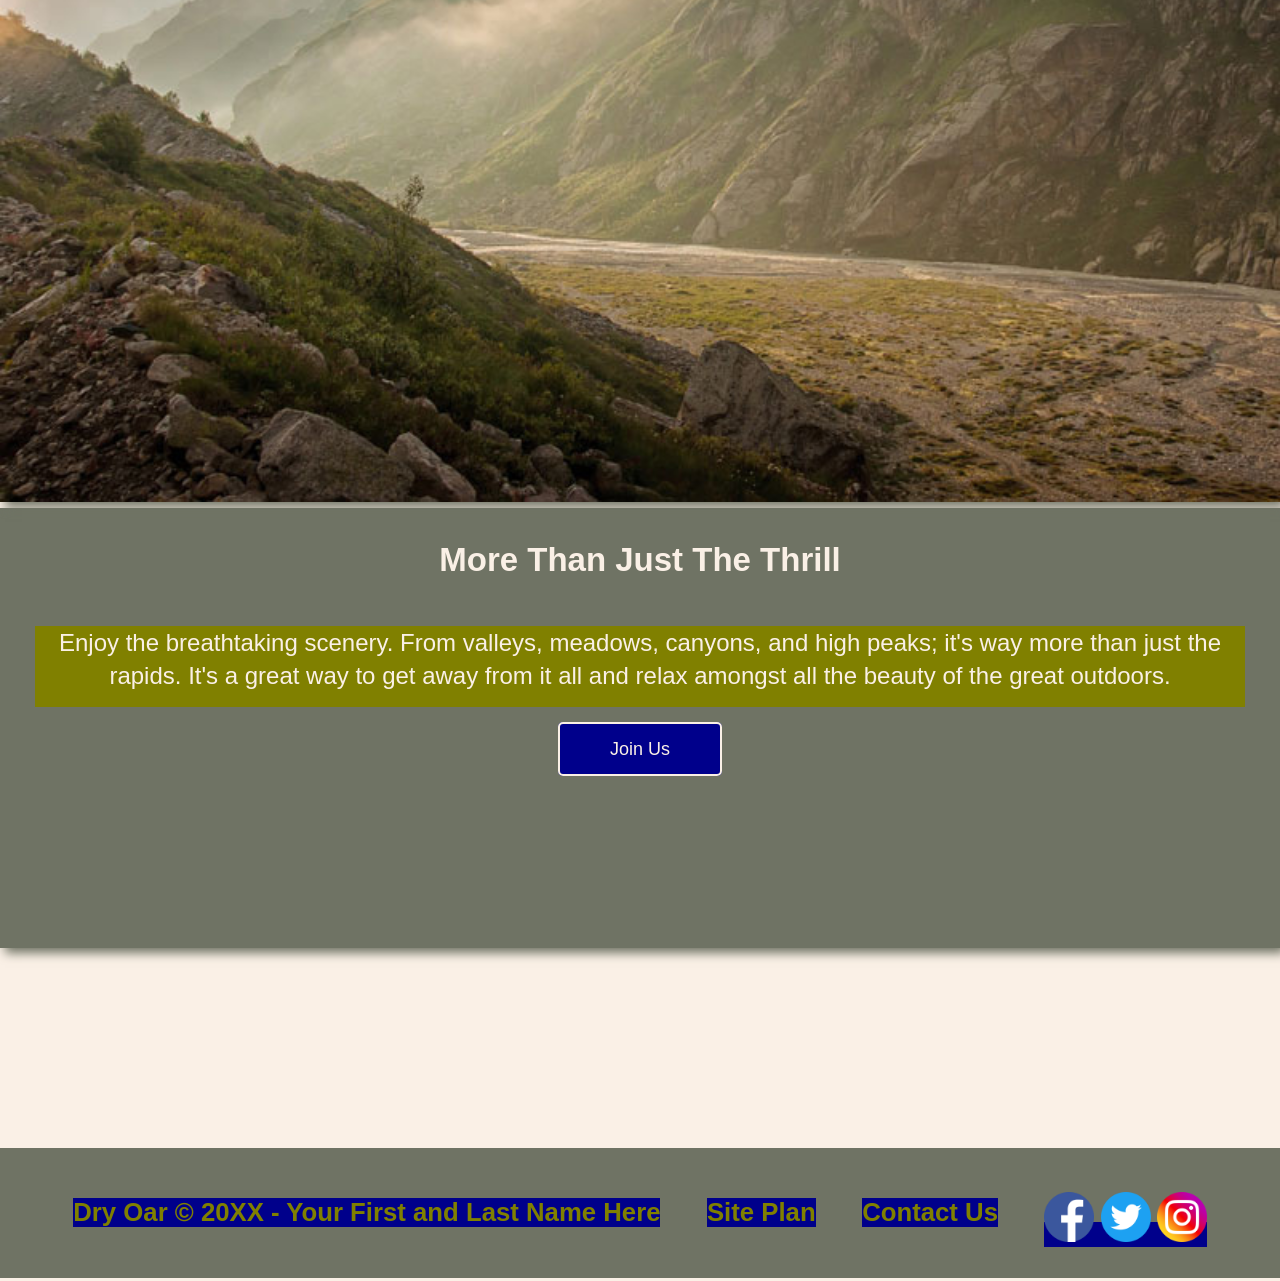
<file: wwr/index2.html>
<!DOCTYPE html>
<html lang="en">
<head>
    <meta charset="UTF-8">
    <meta http-equiv="X-UA-Compatible" content="IE=edge">
    <meta name="viewport" content="width=device-width, initial-scale=1.0">
    <link rel="stylesheet" href="styles/wwr.css" />
    <title>Whitewater Rafting Vacations | Dry Oar Boating | Home</title>
</head>


<body>
  <header>
      <div id="content">
      <a id="logo_link" href="index.html">
          <img class="logo" src="images/logo.png" alt="Dry Oar Logo">
      </a>
      <nav>
        <a href="../index.html">Class</a>
          <a href="index.html">Home</a>
          <a href="#">Page 2</a>
          <a href="site-plan-rafting.html">Site Plan</a>
          <a href="contactus.html">Contact Us</a>
      </nav>
  </header>
  <div id="hero">
      <div id="hero-box">
          <img id="hero-img" src="images/hero.png" alt="People enjoying white water rafting">
      </div>
      <section id="hero-msg">
          <h1 class="home-title">Have An Adventure</h1>
          <h4>Make Memories with Dry Oar </h4>
          <div class='button-box'>
              <a class='book' href="rates.html">Book Now</a>
          </div>
      </section>
  </div>

  <main class="home-grid">
    <section class="rivers-card">
        <img class="card-img" src="images/rivers.jpg" alt="river in forest">
        <img class="icon" src="images/river_icon.png" alt="river icon">
        <h2>Rivers</h2>
    </section>
    <section class="camping-card">
        <img class="card-img" src="images/camping.jpg" alt="tent in mountains">
        <img class="icon" src="images/fire_icon.png" alt="fire icon">
        <h2>Camping</h2>
    </section>
    <section class="rapids-card">
        <img class="card-img" src="images/rapids.jpg" alt="rafting boat">
        <img class="icon" src="images/oars.png" alt="oars icon">
        <h2>Rapids</h2>
    </section>
    <img class="mountains" src="images/mountains.jpg" alt="Misty mountains">
    <section class="msg">
        <h2>More Than Just The Thrill</h2>
        <p>Enjoy the breathtaking scenery. From valleys, meadows, canyons, and high peaks; it's way more than just the rapids. It's a great way to get away from it all and relax amongst all the beauty of the great outdoors. </p>
        <a class='join' href="rivers.html">Join Us</a>
    </section>
</main>
<footer>
  <h3>Dry Oar &copy; 20XX - Your First and Last Name Here</h3>
  <h3><a href="site-plan-rafting.html">Site Plan</a></h3>
  <h3><a href="contactus.html">Contact Us</a></h3>
  <div class="social">
      <a href="https://facebook.com">
          <img src="images/facebook.png" alt="fb icon">
      </a>
      <a href="https://twitter.com">
          <img src="images/twitter.png" alt="twitter icon">
      </a>
      <a href="https://instagram.com">
          <img src="images/instagram.png" alt="instagram icon">
      </a>
  </div>

</footer>
</div>
  </body>  
            </html>
</file>
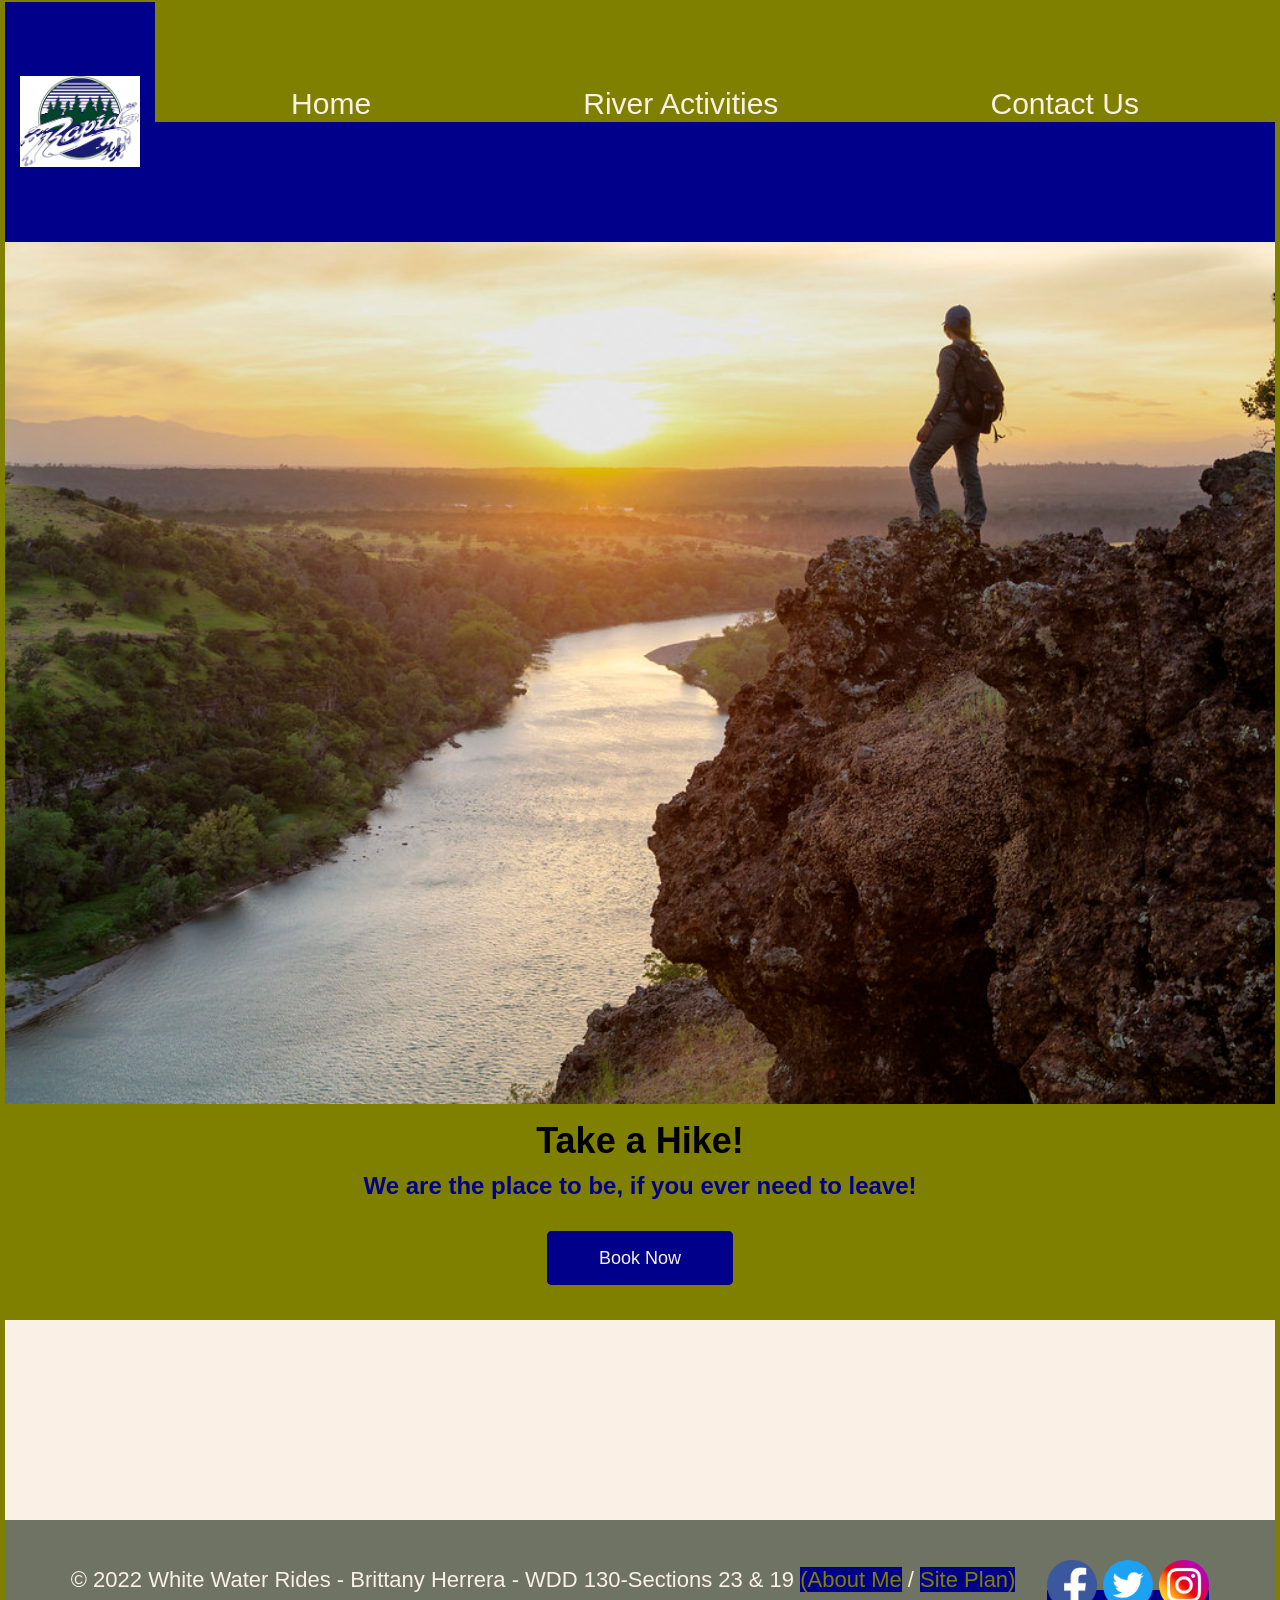
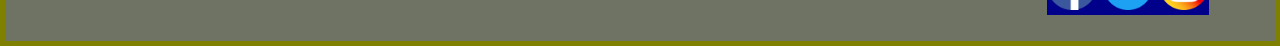
<file: wwr/river-activities.html>
<!DOCTYPE html>
<html lang="en">
<head>
    <meta charset="UTF-8">
    <meta http-equiv="X-UA-Compatible" content="IE=edge">
    <meta name="viewport" content="width=device-width, initial-scale=1.0">
    <link rel="stylesheet" href="styles/wwr.css">
    <title>Whitewater Rafting Vacations | Dry Oar Boating | River Rides</title>
</head>
<body>
    <div id="content">
        <header>
            <a id="logo_link" href="index.html">
                <img class="logo" src="images/logo.png" alt="Dry Oar Logo">
            </a>
            <nav>
                <a href="index.html">Home</a>
                <a href="river-activities.html">River Activities</a>
                <a href="contact.html">Contact Us</a>
            </nav>
        </header>
        <div id="river">
            <div id="river-box">
                <img id="river-img" src="images/hiking" alt="contact us"/>
            </div>
            <section id="river-msg">
                <h1 class="river-title">Take a Hike!</h1>
                <h4>We are the place to be, if you ever need to leave!</h4>
                <div class='button-box'>
                    <a class='book' href="rates.html">Book Now</a>
                </div>
            </section>
        </div>
        <main class="river-grid">
   
               
       
        </main>
                     
        <footer>
            <p>
                &copy; 2022 White Water Rides - Brittany Herrera - WDD 130-Sections 23 & 19
                <a href="../aboutme/index.html">(About Me</a> /
                <a href="/wwr/site-plan-rafting.html">Site Plan)</a>
              </p>
            <div class="social">
                <a href="https://facebook.com">
                    <img src="images/facebook.png" alt="fb icon">
                </a>
                <a href="https://twitter.com">
                    <img src="images/twitter.png" alt="twitter icon">
                </a>
                <a href="https://instagram.com">
                    <img src="images/instagram.png" alt="instagram icon">
                </a>
            </div>
        </footer>        
        </div>   
</body>
</html>
</file>
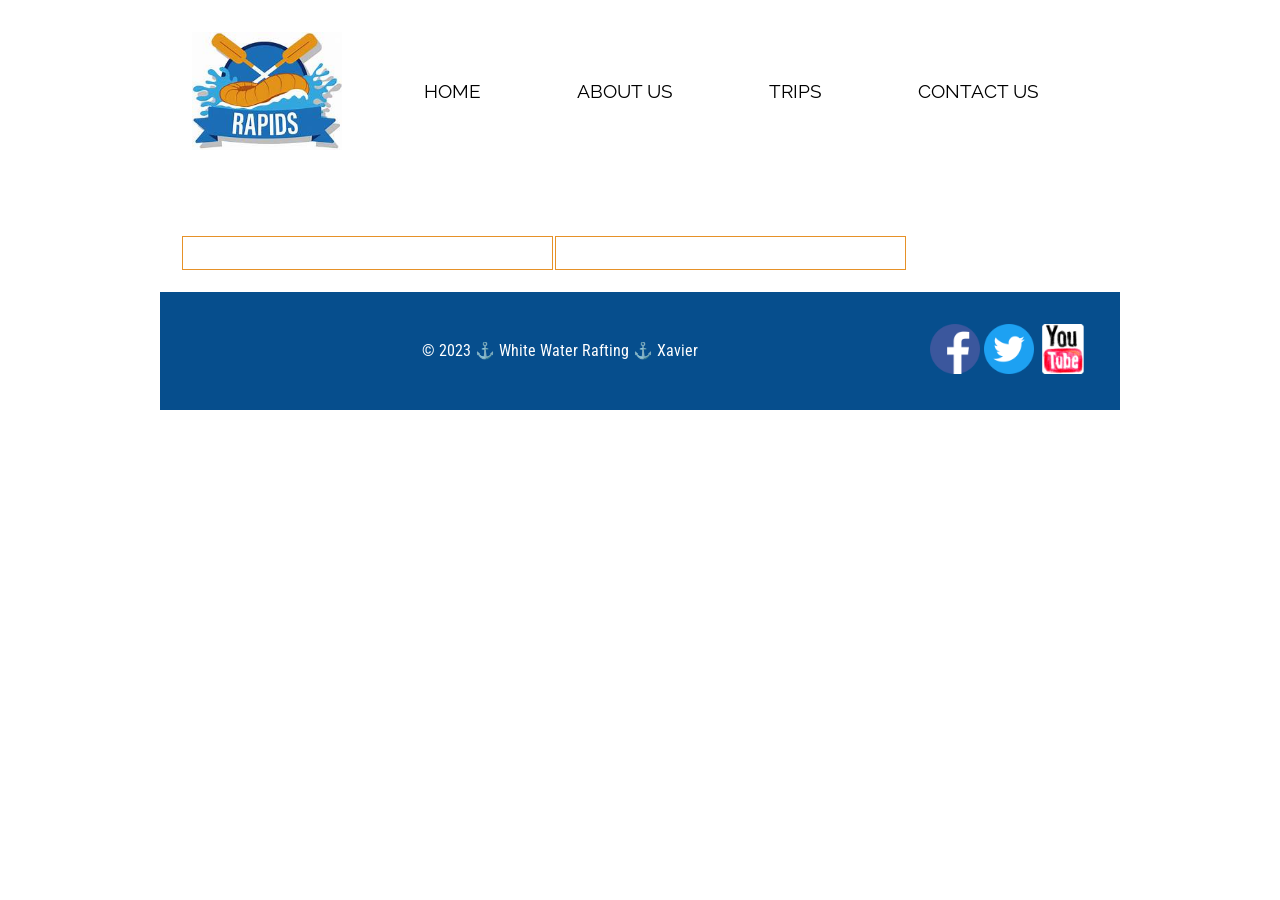
<file: wwr/table.html>
<!DOCTYPE html>
<!--comment-->
<html lang="en">
<head>
    <meta charset="UTF-8">
    <meta http-equiv="X-UA-Compatible" content="IE=edge">
    <meta name="viewport" content="width=device-width,initial-scale=1.0">
    <meta name="description" content="White Water Rafting Site About Us Page">
    <meta name="author" content="Xavier">
    <link rel="stylesheet" href="styles/rafting.css">
    <title>About Us</title>
</head>
<body>
    <header>
        <img src="images/logo.jpg" alt="White Water Rafting logo">
        <nav>
            <a href="index.html">Home</a>
            <a href="about.html">About Us</a>
            <a href="trips.html">Trips</a>
            <a href="contact.html">Contact Us</a>
        </nav>
    </header>
    <main>
      <table>
        <td>
            <th>
                
            </th>
        </td>
      </table>
    </main>
    <footer>
        <p>© 2023 ⚓️ White Water Rafting ⚓️ Xavier</p>
        <div>
        <a href="https://facebook.com"><img src="images/facebook.png" alt="facebook"></a>
        <a href="https://twitter.com"><img src="images/twitter.png" alt="twitter"></a>
        <a href="https://youtube.com"><img src="images/youtube.png" alt="Youtube"></a>
        </div>
    </footer>
    
</body>
</html>
</file>
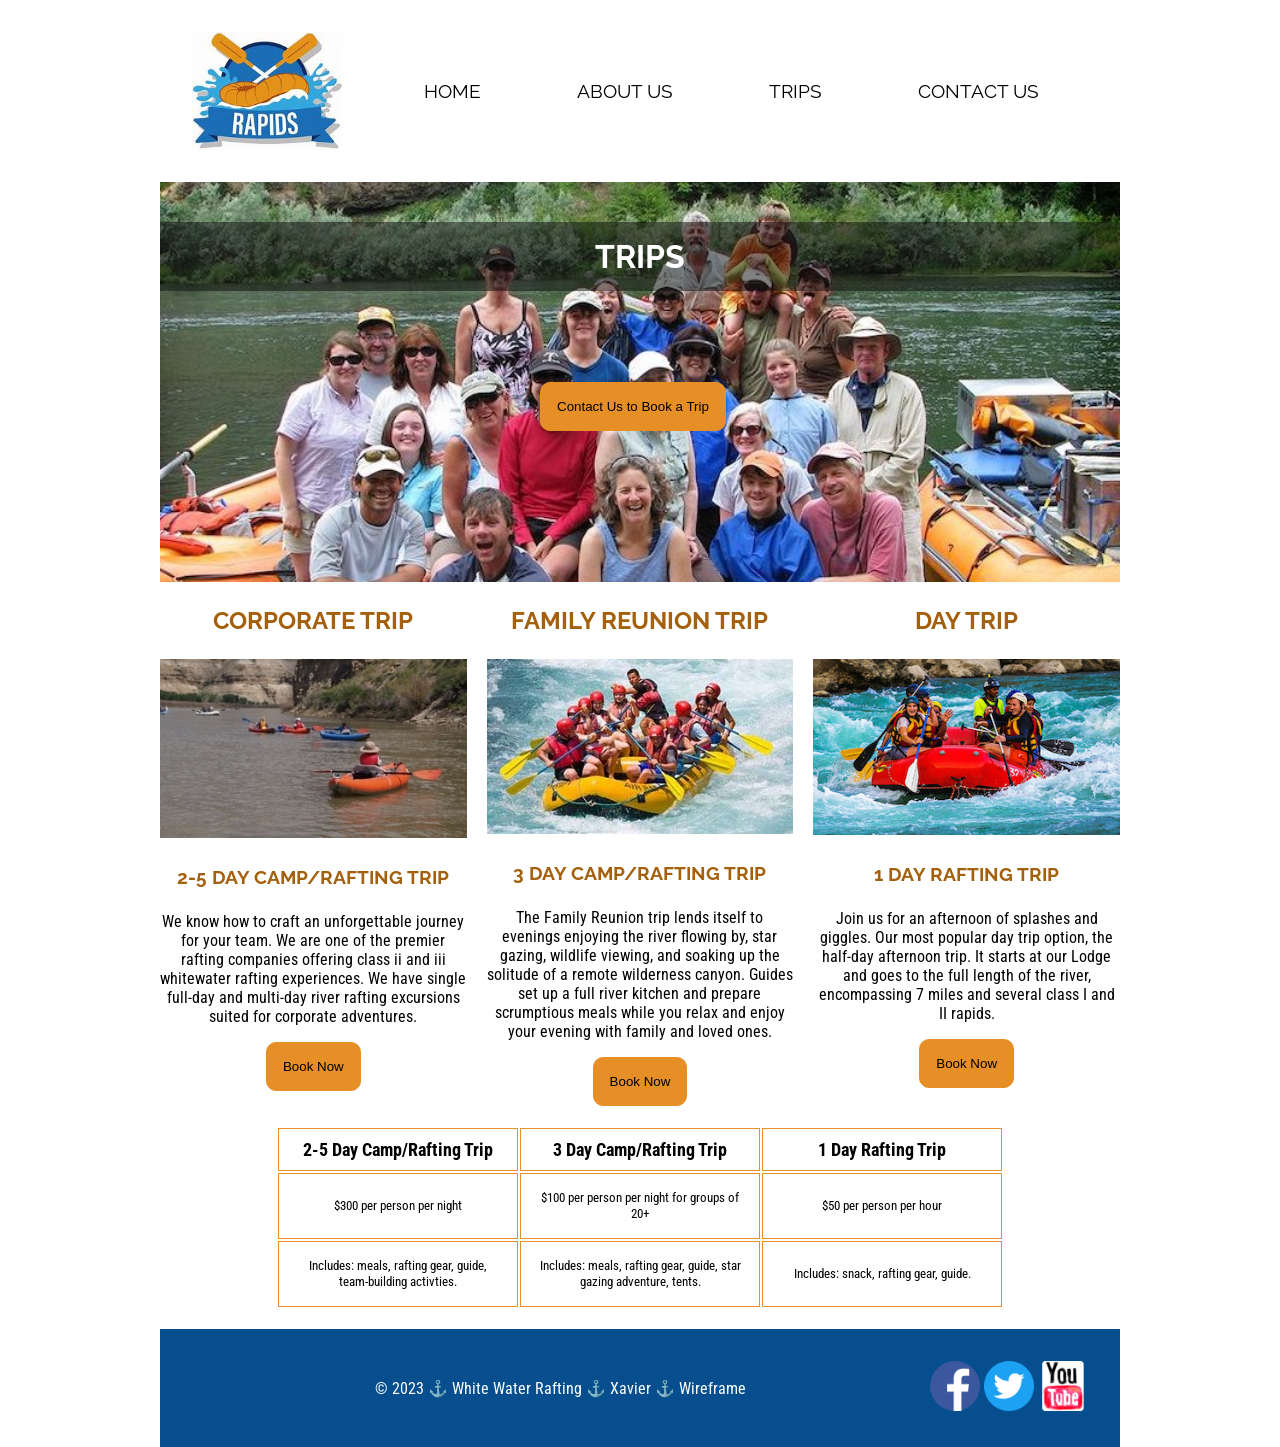
<file: wwr/trips.html>
<!DOCTYPE html>
<html lang="en">

<head>
    <meta charset="UTF-8">
    <meta http-equiv="X-UA-Compatible" content="IE=edge">
    <meta name="viewport" content="width=device-width, initial-scale=1.0">
    <meta name="description" content="White Water Rafting Trips Page with trip descriptions">
    <meta name="author" content="Xavier">
    <link rel="stylesheet" href="styles/rafting.css">
    <title>Trips | White Water Rafting Company</title>
    <link rel="icon" type="image/x-icon" href="images/favicon.ico">
</head>

<body>
    <header>
        <img src="images/logo.jpg" alt="White Water Rafting logo">
        <nav>
            <a href="index.html">Home</a>
            <a href="about.html">About Us</a>
            <a href="trips.html">Trips</a>
            <a href="contact.html">Contact Us</a>
        </nav>
    </header>
    <main class="main-trips">
        <div class="hero">
            <img src="images/trips-hero.jpg" alt="white water rafting image">
            <h1>Trips</h1>
            <button type="submit"><a href="contact.html">Contact Us to Book a Trip</a></button>
        </div>
        <div class="trips">
            <article>
                <h2>Corporate Trip</h2>
                <img src="images/wwr1.jpg" alt="Family Trip">
                <h3>2-5 DAY CAMP/RAFTING TRIP</h3>
                <p>We know how to craft an unforgettable journey for your team. We are one of the premier
                    rafting companies offering class ii and iii whitewater rafting experiences. We have single
                    full-day and multi-day river rafting excursions suited for corporate adventures.</p>
                    <button type="submit"><a href="contact.html">Book Now</a></button>
            </article>
            <article>
                <h2>Family Reunion Trip</h2>
                <img src="images/wwr2.jpg" alt="Corporate Trip">
                <h3>3 DAY CAMP/RAFTING TRIP</h3>
                <p>The Family Reunion trip lends itself to evenings enjoying the river flowing by, star gazing,
                    wildlife viewing, and soaking up the solitude of a remote wilderness canyon. Guides set up a
                    full river kitchen and prepare scrumptious meals while you relax and enjoy your evening with
                    family and loved ones.</p>
                    <button type="submit"><a href="contact.html">Book Now</a></button>
            </article>
            <article>
                <h2>Day Trip</h2>
                <img src="images/wwr5.jpg" alt="Day Trip">
                <h3>1 DAY RAFTING TRIP</h3>
                    <p>Join us for an afternoon of splashes and giggles. Our most popular day trip option, the
                        half-day afternoon trip. It starts at our Lodge and goes to the full length of the river,
                        encompassing 7 miles and several class I and II rapids.</p>
                        <form action="contact.html"><button type="submit">Book Now</button></form>
            </article>
        </div>
        <table class="fees">
            <tr>
                <th>2-5 Day Camp/Rafting Trip</th>
                <th>3 Day Camp/Rafting Trip</th>
                <th>1 Day Rafting Trip</th>
            </tr>
            <tr>
                <td>
                    <p>$300 per person per night</p>

                </td>
                <td>
                    <p>$100 per person per night for groups of 20+</p>

                </td>
                <td>
                    <p>$50 per person per hour</p>

                </td>
            </tr>
            <tr>
                <td>
                    <p>Includes: meals, rafting gear, guide, team-building activties.</p>
                </td>
                <td>
                    <p>Includes: meals, rafting gear, guide, star gazing adventure, tents.</p>
                </td>
                <td>
                    <p>Includes: snack, rafting gear, guide.</p>
                </td>
            </tr>

        </table>

    </main>
    <footer>
        <p>© 2023 ⚓️ White Water Rafting ⚓️ Xavier ⚓️ <a href="images/trips-wireframe.png">Wireframe</a></p>
        <div>
            <a href="https://facebook.com"><img src="images/facebook.png" alt="facebook"></a>
            <a href="https://twitter.com"><img src="images/twitter.png" alt="twitter"></a>
            <a href="https://youtube.com"><img src="images/youtube.png" alt="Youtube"></a>
        </div>
    </footer>

</body>

</html>
</file>
<file: styles/styles.css>
* {
    margin: 0;
    padding: 0;
    box-sizing: border-box;
}

header, footer, .grid {
    max-width: 840px;
    margin: 0 auto;
}
nav {
    background-color: rgb(9, 64, 108);
    padding: 1rem;
    display: flex;
    justify-content: space-evenly;
    align-items: center;
}

nav a {
    color: white;
    display: block;
    padding: 20px;
    text-decoration: none;
    font-family: Verdana, Geneva, Tahoma, sans-serif;
}

h1 {
    color: rgb(11, 67, 113);
    border-bottom: 1px solid steelblue;
    margin-top: 3rem;
    margin-bottom: 2rem;
}
aside h2 {
    position: absolute;
    left: 150px;
    top: 67px;
}

.grid {
    display: grid;
    grid-template-columns: 1fr 2fr;
    gap: 2em;
}

main {
    grid-column: 2/3;
    grid-row: 1/2;
}



main img {
    width: 150px;
    height: auto;
    border: 1px solid steelblue;
    padding: 2px;
    box-shadow: 0 0 30px gray;
    float: right;
}

p {
    padding: 0;

}

aside {
    width: 20em;
    text-align: center;
    position: relative;
    grid-column: 1/2;
    grid-row: 1/2;
}

aside img {
    width: 200px;
    height: auto;
    text-align: center;
}

footer {
    margin-top: 1em;
    border-top: 1px solid #000;
    text-align: center;
}

/* Class Selectors */

.box {
    margin: 1rem;
    border: 1px solid rgba(0,0,0,0.1);
    padding: 1rem;
    background-color: #eee;
    color: #000;
}
</file>
<file: wwr/styles/rafting.css>
@import url('https://fonts.googleapis.com/css2?family=Raleway:wght@100&family=Roboto+Condensed&display=swap');
:root {
    --primary-color:#064e8d;
    --secondary-color: #a4600d;
    --accent1-color: #fff;
    --accent2-color: #000000;

    --heading-font: 'raleway', serif;
    --paragraph-font: 'roboto condensed', serif;

    --nav-background-color: #fff;
    --nav-link-color: #064e8d;
    --nav-hover-link-color: #a4600d;
    --nav-hover-background-color: rgba(6, 78, 141, .8);
}

*{
    margin: 0;
    padding: 0;
}

a {
    text-decoration: none;
    color: #000;
}

body {
    width: 960px;
    margin: 0 auto;
    font-family: var(--paragraph-font);
}

h1, h2, h3, h4 {
    font-family: var(--heading-font);
    margin: 1.5rem 0;
    color: var(--secondary-color);
    text-transform: uppercase;
}

header {
    display: grid;
    grid-template-columns: 150px auto;
    grid-gap: 2rem;
    padding: 2rem;
    background-color:#fff;
}

nav {
    display: flex;
    justify-content: center;
    align-items: center;
    font-family: var(--heading-font);
    text-transform: uppercase;
    font-size: larger;
}

nav a {
    background-color: var(--accent1-color);
    padding: 1rem 3rem;
}

nav a:hover {
    color: var(--primary-color);
}
header img {
    width: 150px;
}

.hero, .hero-home{
    position: relative;
}

.hero-home {
    width: 100%;
}



.hero h1, .hero-home h1 {
    position: absolute;
    top: 1rem;
    left: 0;
    right: 0;
    text-align: center;
    color: #fff;
    background-color: rgba(12, 12, 12, 0.5);
    padding: 1rem;
}

.hero article, .hero-home article{
    position: absolute;
    top: 8rem;
    background-color: rgba(6, 78, 141, .6);
    color: #fff;
    padding: 1rem;
    max-width: 80%;
    left: 0;
    right: 0;
    margin: 0 auto;
}

.hero-home article {
    text-align: center;
}

.hero-home h2, .home-newsletter h2 {
    color: #fff;
    font-size: 3rem;
}

button {
    padding: 1rem;
    background-color:#e68f26;
    border: 1px solid #e68f26;
    border-radius: 10px;
    color: #000;
}

button:hover, button:hover a {
    background-color: #814904;
    color: #000;
    border: 1px solid #814904;
    border-radius: 10px;
}

.block {
    display: block;
}

.hero img, .hero-home img {
    width: 100%;
    height: auto;
}

.hero article img {
    width: 200px;
    float: right;
}

.history {
    padding: 2rem;
    background-color: var(--accent1-color);
    display: grid;
    grid-template-columns: 2fr 1fr 2fr;
    gap: 1rem;
}

.history h2 {
    text-align: center;
    grid-column: 1/4;
}

.history img {
    width: 300px;
    height: auto;
}

.adventure {
   text-align: center;
   padding: 2rem 0;
}

.adventure div {
    display: flex;
    flex-flow: row;
 }

.adventure figure {
   border: thin var(--secondary-color) solid;
   padding: 5px;
   max-height: 200px;
   margin: auto;
}

.adventure figure img {
    max-height: 100px;
}

.adventure figcaption {
    background-color: var(--secondary-color);
    color: #fff;
    padding: 3px;
    text-align: center;
}

/**  HOME PAGE  **/

.home-newsletter {
    text-align: center;
    background-color:rgba(6, 78, 141, .8);
    color: #fff;
    font-weight: bold;
    padding: 2rem;
    margin: 0;
    font-size: large;
    line-height: 1.5;
}

.home-newsletter h2 {
    font-size: 2rem;
}

.home-newsletter form label, .home-newsletter form input {
    width: 30%;
    margin-right: 20px;
}


.home-grid {
    display: grid;
    grid-template-columns: 1fr 1fr;
    grid-gap: 1rem;
    font-size: large;
    margin: 1rem auto;
    line-height: 2;
}

.home-grid img {
    width: 400px;
    height: auto;
}

.home-grid p {
    padding: 10%;
}

.home-grid hr {
    grid-column: 1/3;
    border: 2px solid #e68f26;
    border-radius: 2px;
}


/** CONTACT PAGE **/

.contact section {
    margin: 0 0 1rem 0;
}

.contact {
    padding: 0 20px;
}

.contact{
    display: grid;
    grid-template-columns: 1fr 2fr;
    gap: 3rem;
}

input[type="radio"] {
    width: 20px;
    padding: 0;
    margin: 0;
    display: inline-block;

}

legend {
    margin: 0 0 1rem 0;
}

textarea {
    font-family: inherit;
    font-size: medium;
}

input[type="text"], input[type="email"], select, textarea {
    width: 100%;
    padding: 12px 20px;
    margin: 8px 0;
    display: inline-block;
    border: 1px solid #ccc;
    border-radius: 4px;
    box-sizing: border-box;
  }

textarea::placeholder {
    font-style: italic;;
    color: rgb(204, 203, 203);
}

  fieldset {
    border: none;
    margin: 2rem 0;
  }
  
.contact button {
    width: 100%;
    margin: 20px 0
  }

.contact-employees{
    grid-column: 1/4;
    text-align: center;
}



.contact-employees div {
    display: flex;
    justify-content: space-around;
    gap: 10px;
    width: 100%;
}

.contact-employees figure {
    width: 33%;
}

.contact-employees img {
    width: 100%;
}

/* TRIPS */

.main-trips .hero{
    height: 400px;
    overflow: hidden;
}

.main-trips .hero button {
    position: absolute;
    top: 200px;
    display: block;
    left: 380px;
}



.trips {
    display: grid;
    grid-template-columns: repeat(3, 1fr);
    grid-gap: 20px;
    text-align: center;
}

.trips img {
    max-width: 100%;
    text-align: center;
}

.trips button {
    margin-top: 1rem;
}

table {
    margin-top: 2rem;
    padding: 20px;
    font-size: small;
    width: 80%; 
}
td, th {
    border: 1px solid hsl(33, 79%, 53%);
    padding: 10px;
    width: 200px;
}

th {
    font-weight: bold;
    font-size: large;
}

td {
    text-align: center;
    line-height: 1rem;
    padding: 1rem;
}

/*TRIPS 2 */

.two {
    display: grid;
    grid-template-columns: 1fr 1fr;
    text-align: center;
}
.two img {
    padding: 20px;
    margin: 0 auto;
}

.three {
    display: flex;
    justify-content: space-around;
    margin-bottom: 2rem;
}

.fees {
    margin: 0 auto;
}

/* FOOTER */

footer {
    display: grid;
    grid-template-columns: auto 160px;
    background-color: var(--primary-color);
    color: #fff;
    padding: 2rem;
    align-items:center;
    text-align: center;
}

footer div {
    text-align: right;;
}

footer img {
    width: 50px;
}

footer a {
    color: #fff;
}

.grid {
    display: grid;
    grid-template-columns: 1fr 1fr;
}
</file>
<file: styles/positioning.css>
/* CSS - Name: "positionstyles.css" */
/* Activity 1 styles */
.content1 {
    /* This is the parent of the activity 1 boxes. */
  display: grid;
    grid-template-columns: 1fr 1fr;
    justify-items: center;
    grid-gap: 20px;
  }
  .red1 { 
    width: 100%; 
    height: 100px; 
    background-color: red; 
    grid-column: 1/3;
  
  } 
  .green1 {
     width: 200px; 
    height: 200px; 
  
    background-color: green; 
  
  
  } 
  .yellow1 {
    width: 200px; 
    height: 200px; 
    background-color: gold; 
  } 
  .blue1 {
    width: 100%; 
    height: 100px; 
    background-color: blue; 
    grid-column: 1/3;
  } 
  /* Activity 2 styles */ 
  .content2 {
    /* This is the parent of the activity 2 boxes. */
    
   display: grid;
    grid-template-columns: 50px 50px 50px 50px 50px; 
    grid-template-rows: 1fr 1fr 1fr 1fr 1fr;
  }
  .red2 {
    width: 100px; 
    height: 100px; 
    background-color: red; 
    grid-column: 1/2;
  } 
  .green2 { 
    width: 100px; 
    height: 100px; 
    background-color: green; 
   
    grid-column: 2/3;
    grid-row: 2/3;
    margin-top: -70px;
   
   
  } 
  .yellow2 {
    width: 100px; 
    height: 100px; 
    background-color: gold; 
   
     grid-column: 3/4;
    grid-row: 2/3;
    margin-top: -40px;
    
  } 
  .blue2 {
    width: 100px; 
    height: 100px; 
    background-color: blue; 
    grid-row: 3/4;
    grid-column: 4/5;
    margin-top: -100px;
    
  } 
  /* Activity 3 styles */ 
  .content3 {
    /* This is the parent of the activity 3 boxes. */
    display: grid;
    grid-template-columns: 23% 23% 8% 23% 23%;
    grid-template-rows: 1fr 1fr 1fr 1fr 1fr;
  
  }
  .red3 {
    width: 100%; 
    height: 100%; 
    background-color: red; 
    grid-column: 1/6;
    grid-row: 1/2;
    
  } 
  .green3 {
    width: 100%; 
    height: 100%; 
    background-color: green;
    grid-column: 1/3;
    grid-row: 2/4;
  } 
  .yellow3 {
    width: 100%; 
    height: 100%; 
    background-color: gold; 
    grid-column: 4/6;
    grid-row: 2/4;
    
  } 
  .blue3 {
   width: 100%; 
    height: 100px;  
    background-color: blue; 
    grid-column: 1/6;
    grid-row: 4/5;
  } 
  /* Activity 4 styles */ 
  .content4 {
    /* This is the parent of the activity 4 boxes. */
    height: 300px;
    display: grid;
    grid-template-columns: 50% 50%;
    grid-template-rows: 33% 33% 33%;
  }
  .red4 {
    width: 100%; 
    height: 100%; 
    background-color: red; 
    grid-column: 1/2;
    grid-row: 1/4;
  } 
  .green4 {
    width: 100%; 
    height: 100p%; 
    background-color: green; 
    grid-column: 2/3;
    grid-row: 1/2;
  } 
  .yellow4 {
    width: 100%; 
    height: 100%; 
    background-color: gold; 
    grid-column: 2/3;
    grid-row: 2/3;
  } 
  .blue4 {
    width: 100%; 
    height: 100p%; 
    background-color: blue; 
    grid-column: 2/3;
    grid-row: 3/4;
  } 
  /* Activity 5 styles */ 
  .content5 {
    /* This is the parent of the activity 2 boxes. */
    height: 400px;
    
  }
  .red5 { 
    width: 100%; 
    height: 33%; 
    background-color: red; 
   
  } 
  .green5 { 
    width: 30%; 
    height: 55%; 
    background-color: green; 
  float: left;
  } 
  .yellow5 {
    width: 100%; 
    height: 100%; 
    background-color: gold; 
  float: text;
  
  } 
  .blue5 {
    width: 100%; 
    height: 33%; 
    background-color: blue; 
    
  } 
  /* Activity 6 styles */ 
  .content6 {
     height: 300px;
    display: grid;
    grid-template-columns: 1fr 1fr 1fr 1fr 1fr 1fr;
    grid-template-rows: 1fr 1fr 1fr 1fr 1fr 1fr;
    /* This is the parent of the activity 6 boxes. */
  }
  .red6 {
    width: 100%; 
    height: 100%; 
    background-color: red; 
    grid-column: 1/5;
    grid-row: 1/3;
  } 
  .green6 {
    width: 100%; 
    height: 100%; 
    grid-column: 1/3;
    grid-row: 5/7;
    background-color: green; 
    z-index: 1;
    
  } 
  .yellow6 {
    width: 100%; 
    height: 100%; 
    background-color: gold; 
    grid-column: 5/7;
    grid-row: 3/7;
    z-index: 1;
  } 
  .blue6 {
    width: 100%; 
    height: 100%; 
    background-color: blue; 
    grid-column: 2/6;
    grid-row: 2/6;
    
    
  } 
  
  
  /* Do not make any changes below here */
  .activity {
    width: 70%; 
    margin: 20px auto; 
    font-family: Arial, sans-serif, serif; 
    border: 1px solid black; 
    padding: 10px; 
    clear:both; 
    overflow: auto;
  } 
  
  .hint {
    border: 1px solid grey;
    background: #e0e0e0;
    padding: .5em;
    position: relative;
    margin: 1em 0;
  }
  .hint h3 {
    margin: 0;
  }
  .hint:hover {
    background: #d0d0d0;
  }
  .hint > div {
    display: none;
  }
  
  .hint input[type=checkbox] {
    position: absolute;
    width: 100%;
    height: 100%;
    opacity: 0;
    z-index: 1;
    cursor: pointer;
  }
  
  .hint input[type=checkbox]:checked ~ div {
    display: block;
  }
  
  .hint i {
    position: absolute;
    transform: translate(-6px, 0);
    margin-top: 16px;
    right: 10px;
    top: -3px;
  }
  .hint i:before, .hint i:after {
    content: "";
    position: absolute;
    background-color: black;
    width: 3px;
    height: 9px;
  }
  .hint i:before {
    transform: translate(2px, 0) rotate(45deg);
  }
  .hint i:after {
    transform: translate(-2px, 0) rotate(-45deg);
  }
  
  .hint input[type=checkbox]:checked ~ i:before {
    transform: translate(-2px, 0) rotate(45deg);
  }
  .hint input[type=checkbox]:checked ~ i:after {
    transform: translate(2px, 0) rotate(-45deg);
  }
  .hint a {
    position: relative;
    z-index: 1;
  }
</file>
<file: styles/quiz.css>
body {
    width: 500px;
    margin: 0 auto;
}

main {
    margin: 0 auto;
    background-color:#b6ad90;
    font-family:Verdana, Geneva, Tahoma, sans-serif;
    margin-top: 10rem;
    padding: 2rem;
    border: 2px solid #656d4a;
    border-radius: 10px;
}

label, input {
    display: block;
}

fieldset {
    padding: 2rem;
}

main label {
    font-weight: bold;
    margin: 1rem 0rem .5rem 0rem;

}

main input, main select, main textarea {
    width: 320px;
    height: 2rem;
    margin: 0;
    padding: 0;
    margin-top: 10px;
}

main textarea {
    height: 4rem;
}

button {
    padding: 10px;
    text-align: center;
    display: block;
    margin: 20px auto;
    background-color: #656d4a;
    border-radius: 10px;
    color: #fff;
}
</file>
<file: wwr/styles/wwr.css>
#content {
  max-width: 1600px;
  margin: 0 auto;
  border: solid 5px #808000;
}
#contact-content {
  max-width: 1600px;
  margin: 0 auto;
  border: solid 5px #808000;
  height: 500px;
}
body {
  background-color: #FAF0E6; 
 font-family: Papyrus, Copperplate, sans-serif; 
 font-size: 22px;
 margin: 0;
 padding: 0;

}
header {
  background-color: #00008B; 
  height: 240px;
  margin-top: -3px;
}
 nav {
   background-color: #808000;
   height: 60px;
   font-size: 30px;
   padding: 30px;
   font-family: Copperplate, Helvetica, sans-serif;
  
 }

nav a {
  text-align: center;
    color: #FAF0E6;
    text-decoration: none;
    padding: 35px;
    margin: 20px;
}

nav a:hover {
  background-color: #FAF0E6; 
  color: #00008B;
  text-align: center;
  text-decoration: none;
  border-radius: 10px;
}
main section {
  text-align: center;
}
#contact-background {
  height: 240px;
}
#background {
  height: 225px;
  background-color: #FAF0E6;
}
.book {
  background-color: #FAF0E6; 

    color: #808000;
    text-decoration: none;
    padding: 10px;
   border: 2px solid #00008B;
  
    
    
}

.card-img {
  border: solid 5px #808000;
  ;
}
a .book {
  width: 100px;
  height: 50px;
}
.join {
  background-color: #00008B; 
  border:#FAF0E6 solid 2px;
  font-family: Copperplate, Helvetica, sans-serif;
 font-size: 24px;
    color: #FAF0E6;
    text-decoration: none;
    padding: 10px;
    
}
.book:hover {
  background-color: #FAF0E6; 
  color: #00008B;
 
}
 .join:hover {
  background-color: #FAF0E6; 
  color: #00008B;
  border: solid 2px #808000;
  
 }

.msg {
background-color: #808000;
color: #FAF0E6;
line-height: 1.5em;
height: 370px;

}
section .msg a .join {
  height: 100px;
  
}
.msg h1 {
background-color: #00008B;
color:#808000;
height: 80px;
text-align: center;
font-family: Copperplate, Helvetica, sans-serif;
padding: 35px;
font-size: 36px;
}
.msg p {
background-color: #808000;
color: #FAF0E6;
font-size: 24px;
margin-top: 50px;
}


.home-title {
background-color: #808000;
color: #00008B;
}
h1 {
  background-attachment: #808000;
  height: 20px;
  font-family: Copperplate, Helvetica, sans-serif;
}
h2 {
  margin: 0;
}
h4 {
  background-color: #808000;
  color: #00008B;
  height: 20px;
  
}
#logo_link {  padding-top: 5px;}
nav a  { padding: 35px;}
.book, .join   {padding: 15px 30px;}
.icon   {padding-top: 10px;}
.msg   {padding: 35px;}
.msg p   {padding-bottom: 15px;}
footer   {padding: 25px 50px;}
footer .social img  { padding-top: 15px;}
.icon {
  width: 80px;
  padding-top: 10px;
}

.logo {
  width: 120px;
  margin: 10px;
}
#hero-msg {
height: 30px;
margin-top: 5px;
}

#contact-msg {
  background-color: #808000;
  text-align: center;
  height: 200px;
  font-size: 24px;
  font-family: Copperplate, Helvetica, sans-serif;
  margin-top: -20px;
}
#hero-msg {
  background-color: #808000;
  margin-bottom: 10px;
  padding-top: 8px;
  height: 170px;
  font-size: 24px;
  font-family: Copperplate, Helvetica, sans-serif;
}
.contact-title {
  height: 20px;
  padding-top: 20px;
 }
}
.home-title {
  height: 10px;
 padding-top: 15px;
 margin-top: 15px;
 font-family: Copperplate, Arial, Helvetica, sans-serif;
}
#hero img {
  width: 100%;
  
}
#river {
  width: 100%;
  height: 100%;
  background-color: #808000;
  
}
#river-box {
  width: 100%;
  height: 100%;
}
#river-img {
  width: 100%;
  height: 100%;
  
    
}
#river-msg {
  background-color: #808000;
  text-align: center;
  height: 200px;
  font-size: 24px;
  font-family: Copperplate, Helvetica, sans-serif;
  margin-top: -20px;
  
}
#contact-img {
 width: 100%;
height: 100%;

  
}
#contact {
  width: 100%;
  height: 100%;
  background-color: #808000;
  
}
#contact-box {
  width: 100%;
  height: 10%;


}
#hero-msg h1 {
  text-align: center;

}
#hero-msg h4 {
  text-align: center;
}
.button-box {
  text-align: center;
 margin-top: 50px;

}

footer {
background-color: #00008B;
color: #FAF0E6;

}
footer a {
  
    text-decoration: none;
    background-color: #00008B;
    color: #808000;
    
}
footer a:hover {
background-color: #FAF0E6;
color: #808000;
}

footer h3 {
  background-color: #00008B;
  color: #808000;
}
.home-title   {margin-top: 10px;}
.book, .join   {margin-top: 20px;}
.rivers-card, .camping-card, .rapids-card   {margin: 200px 0;}

footer   {margin-top: 300px;
}


.book, .join {
  background-color: #00008B;
  color: #FAF0E6;
  text-decoration: none;
  font-size: 18px;
  padding: 15px 50px;
  margin-top: 50px;
  border-radius: 5px;
}
.card-img {
  border: 10px solid #808000;
}
main section img {
  box-sizing: border-box;
}

.contact-grid {
  height: 500px;
}
.social img {
 
  border-radius: 10%;
  width: 50px;
}

header {
  display: grid;
  grid-template-columns: 150px auto;
}
nav {
  display: flex;
  justify-content: space-around;
}

#logo_link {
  padding-top: 5px;
  justify-self: center;
  align-self: center;
}
#hero {
  display: grid;
  grid-template-columns: 1fr 3fr 1fr;
}
#hero-box {
  grid-column: 1/4;
  grid-row: 1/3;
}

#hero-msg h4 {
  color: white;
}
#hero {
  display: grid;
  grid-template-columns: 1fr 3fr 1fr;
  margin-top: -100px; 
}
#hero-msg {
  grid-column: 2/3;
  grid-row: 1/2;
  margin-top: 100px;
}
#hero-box {
  grid-column: 1/4;
  grid-row: 1/3;
  z-index: -1;
}
.card-img, .mountains {
  width: 100%;
}
footer {
  background-color: #6f7364;
  padding: 25px 50px;
  margin-top: 200px; 
  display: flex;
  justify-content: space-around;
  align-items: center;
}

.card-img {
  border: 10px solid #d9c2a3;
  transition: transform .5s;
  box-shadow: 5px 5px 10px #6f7364;
}
.card-img:hover {
  opacity: .6;
  transform: scale(1.1);
}
   
.msg {
  background-color: #6f7364;
  padding: 35px;
  grid-column: 6/10;
  grid-row: 6/7;
  box-shadow: 5px 5px 10px #6f7364;
}
.mountains {
  width: 100%;
  grid-column: 2/7;
  grid-row: 5/8;
  box-shadow: 5px 5px 10px #6f7364;
}

@media screen and (max-width: 900px) {
  #hero, .home-grid {
      display: block;
      height: auto;
  }
  nav, footer {
      flex-direction: column;
  }
  nav a {
      display: block;
      padding: 15px;
  }
  #hero {
      margin-top: 0;
  }
  #hero-msg {
      margin-top: 0;
  }
  #hero-msg h4 {
      display: none;
  }
  .home-title {
      font-size: 25px;
      color: #6f7364;
  }
  .rivers-card, .camping-card, .rapids-card { 
      margin: 50px auto;
      width: 60%;
  }
  #background {
      display: none;
  }
  .mountains, .msg {
      width: 80%;
      display: block;
      margin: 0 auto;
  }
  footer {
      margin-top: 25px;
  }
}
</file>
